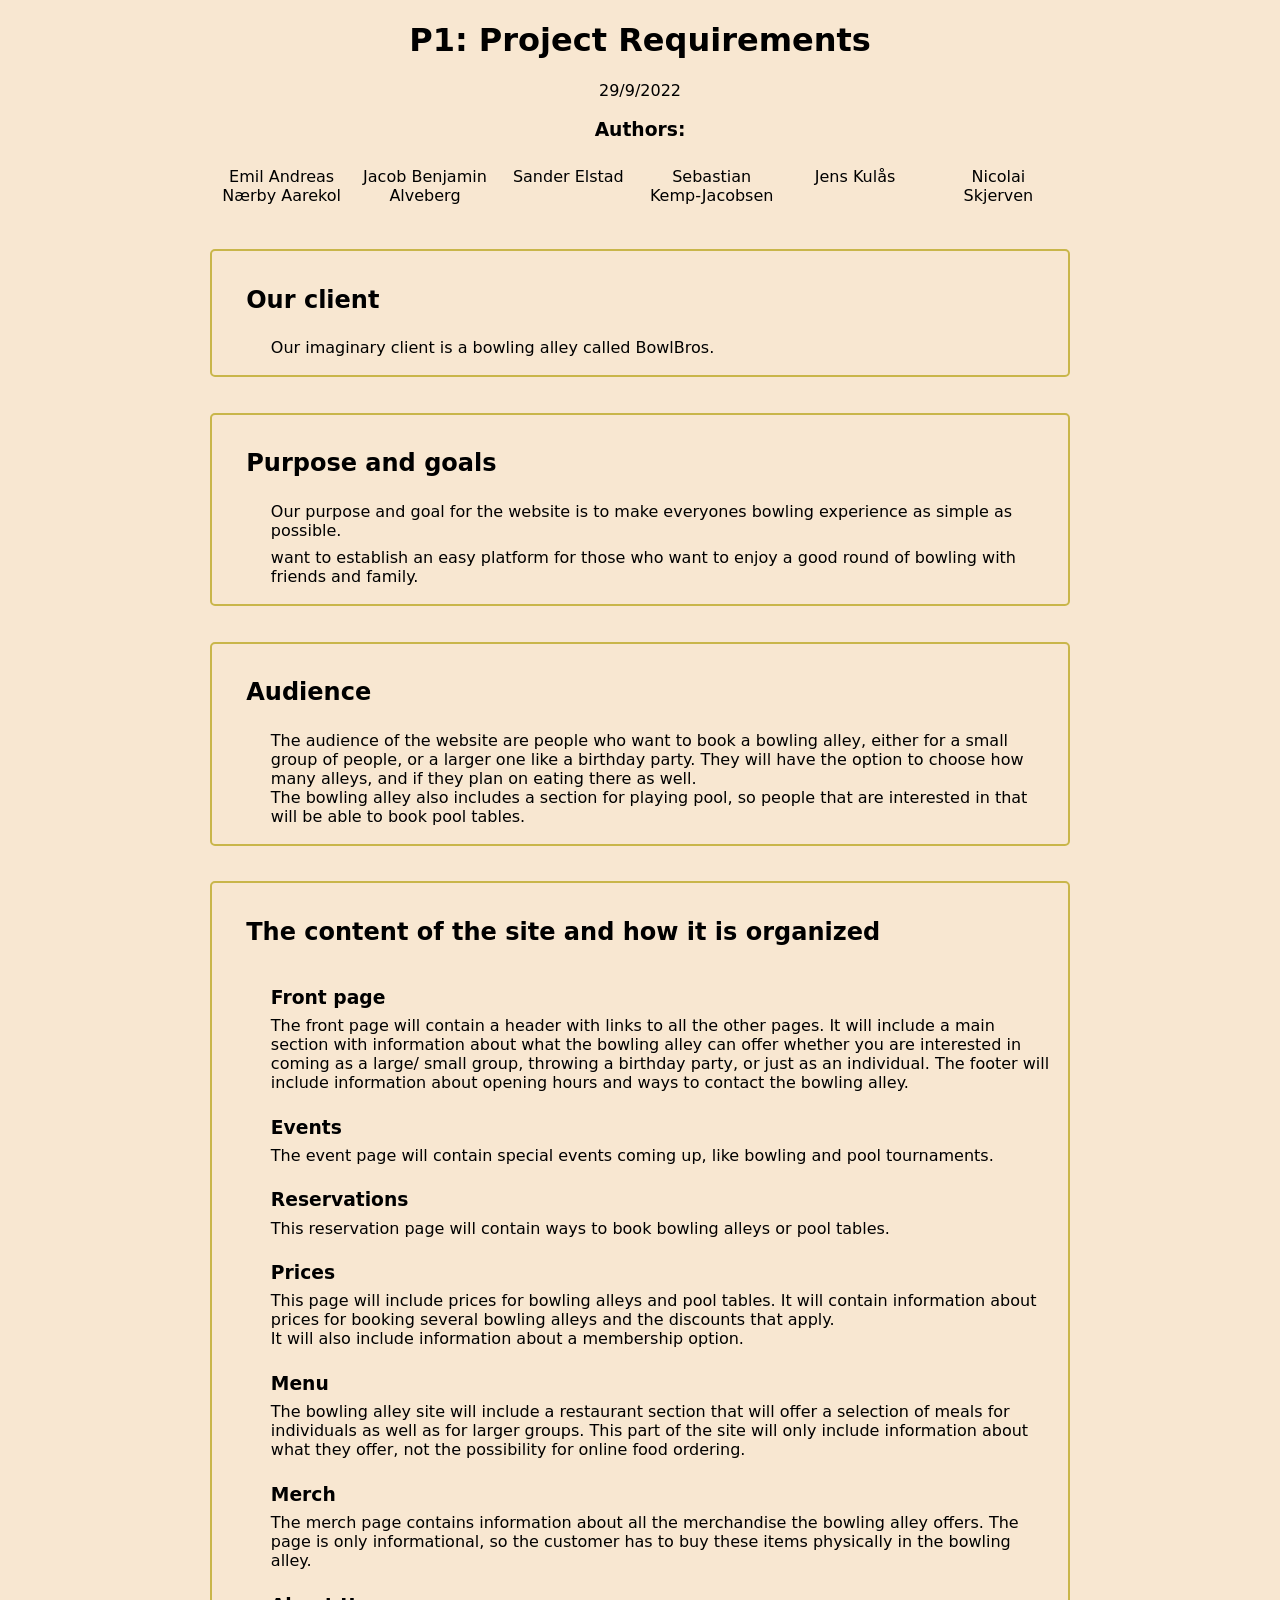
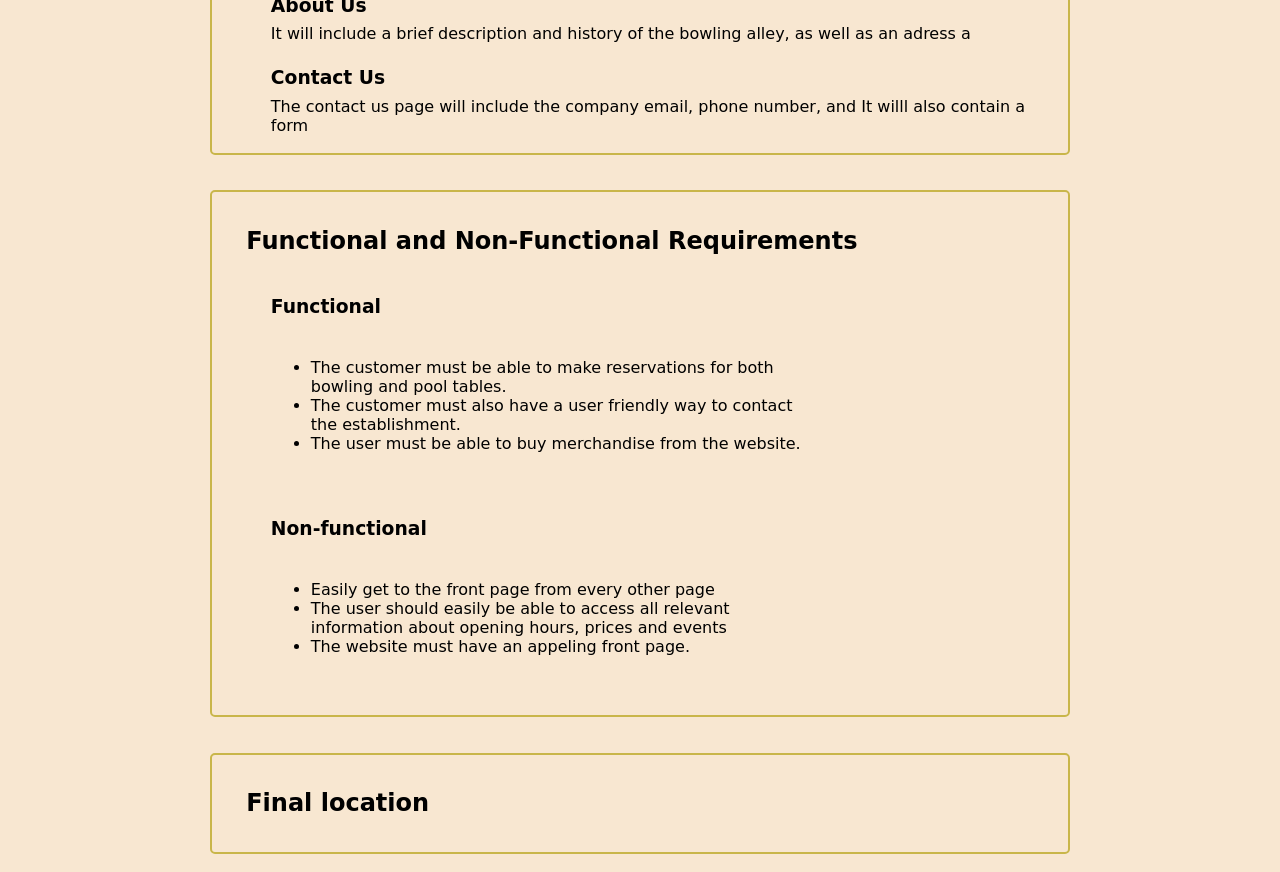
<file: P1_requirements_GROUP11.html>
<!DOCTYPE html>
<html lang="en">
<head>
    <meta charset="UTF-8">
    <meta http-equiv="X-UA-Compatible" content="IE=edge">
    <meta name="viewport" content="width=device-width, initial-scale=1.0">
    <link rel="stylesheet" href="/P1.css">

    <title>P1 | Project Requirements</title>
</head>
<body>
    <main>
        <header>
            <h1>P1: Project Requirements</h1>
                <p>29/9/2022</p>
                <h3>Authors:</h3>
                <ul>
                    <li>Emil Andreas Nærby Aarekol</li>
                    <li>Jacob Benjamin Alveberg</li>
                    <li>Sander Elstad</li>
                    <li>Sebastian Kemp-Jacobsen</li>
                    <li>Jens Kulås</li>
                    <li>Nicolai Skjerven</li>
                </ul>
        </header>
        

        <div>
            <h2>Our client</h2>
            <p>Our imaginary client is a bowling alley called BowlBros. </p>
        </div>

        <div>
            <h2>Purpose and goals</h2>
            <p>Our purpose and goal for the website is to make everyones bowling experience as simple as possible. </p>
            <p>want to establish an easy platform for those who want to enjoy a good round of bowling with friends and family.</p>
        </div>

        <div>
            <h2>Audience</h2>
            <p>The audience of the website are people who want to book a bowling alley, either for a small group of people, or a larger one like a birthday party. They will have the option to choose how many alleys, and if they plan on eating there as well. <br> The bowling alley also includes a section for playing pool, so people that are interested in that will be able to book pool tables.</p>
        </div>

        <div>
            <h2>The content of the site and how it is organized</h2>
                <h3>Front page</h3>
                    <p>The front page will contain a header with links to all the other pages. It will include a main section with information about what the bowling alley can offer whether you are interested in coming as a large/ small group, throwing a birthday party, or just as an individual. The footer will include information about opening hours and ways to contact the bowling alley.</p>

                <h3>Events</h3>
                    <p>The event page will contain special events coming up, like bowling and pool tournaments.</p>

                <h3>Reservations</h3>
                    <p>This reservation page will contain ways to book bowling alleys or pool tables.</p>

                <h3>Prices</h3>
                    <p>This page will include prices for bowling alleys and pool tables. It will contain information about prices for booking several bowling alleys and the discounts that apply. <br>It will also include information about a membership option. </p>

                <h3>Menu</h3>
                    <p>The bowling alley site will include a restaurant section that will offer a selection of meals for individuals as well as for larger groups. This part of the site will only include information about what they offer, not the possibility for online food ordering.</p>

                <h3>Merch</h3>
                    <p>The merch page contains information about all the merchandise the bowling alley offers. The page is only informational, so the customer has to buy these items physically in the bowling alley.</p>

                <h3>About Us</h3>
                    <p>It will include a brief description and history of the bowling alley, as well as an adress a</p>

                <h3>Contact Us</h3>
                    <p>The contact us page will include the company email, phone number, and  It willl also contain a form  </p>
            
        </div>

        <div>
            <h2>Functional and Non-Functional Requirements</h2>

            <h3>Functional</h3>
            <ul>
                <li>The customer must be able to make reservations for both bowling and pool tables.</li>
                <li>The customer must also have a user friendly way to contact the establishment.</li>
                <li>The user must be able to buy merchandise from the website.</li>
            </ul>

            <h3>Non-functional</h3>
            <ul>
                <li>Easily get to the front page from every other page</li>
                <li>The user should easily be able to access all relevant information about opening hours, prices and events</li>
                <li>The website must have an appeling front page.</li>
            </ul>
        </div>

        <div>
            <h2>Final location</h2>
        </div>
    </main>
</body>
</html>
</file>
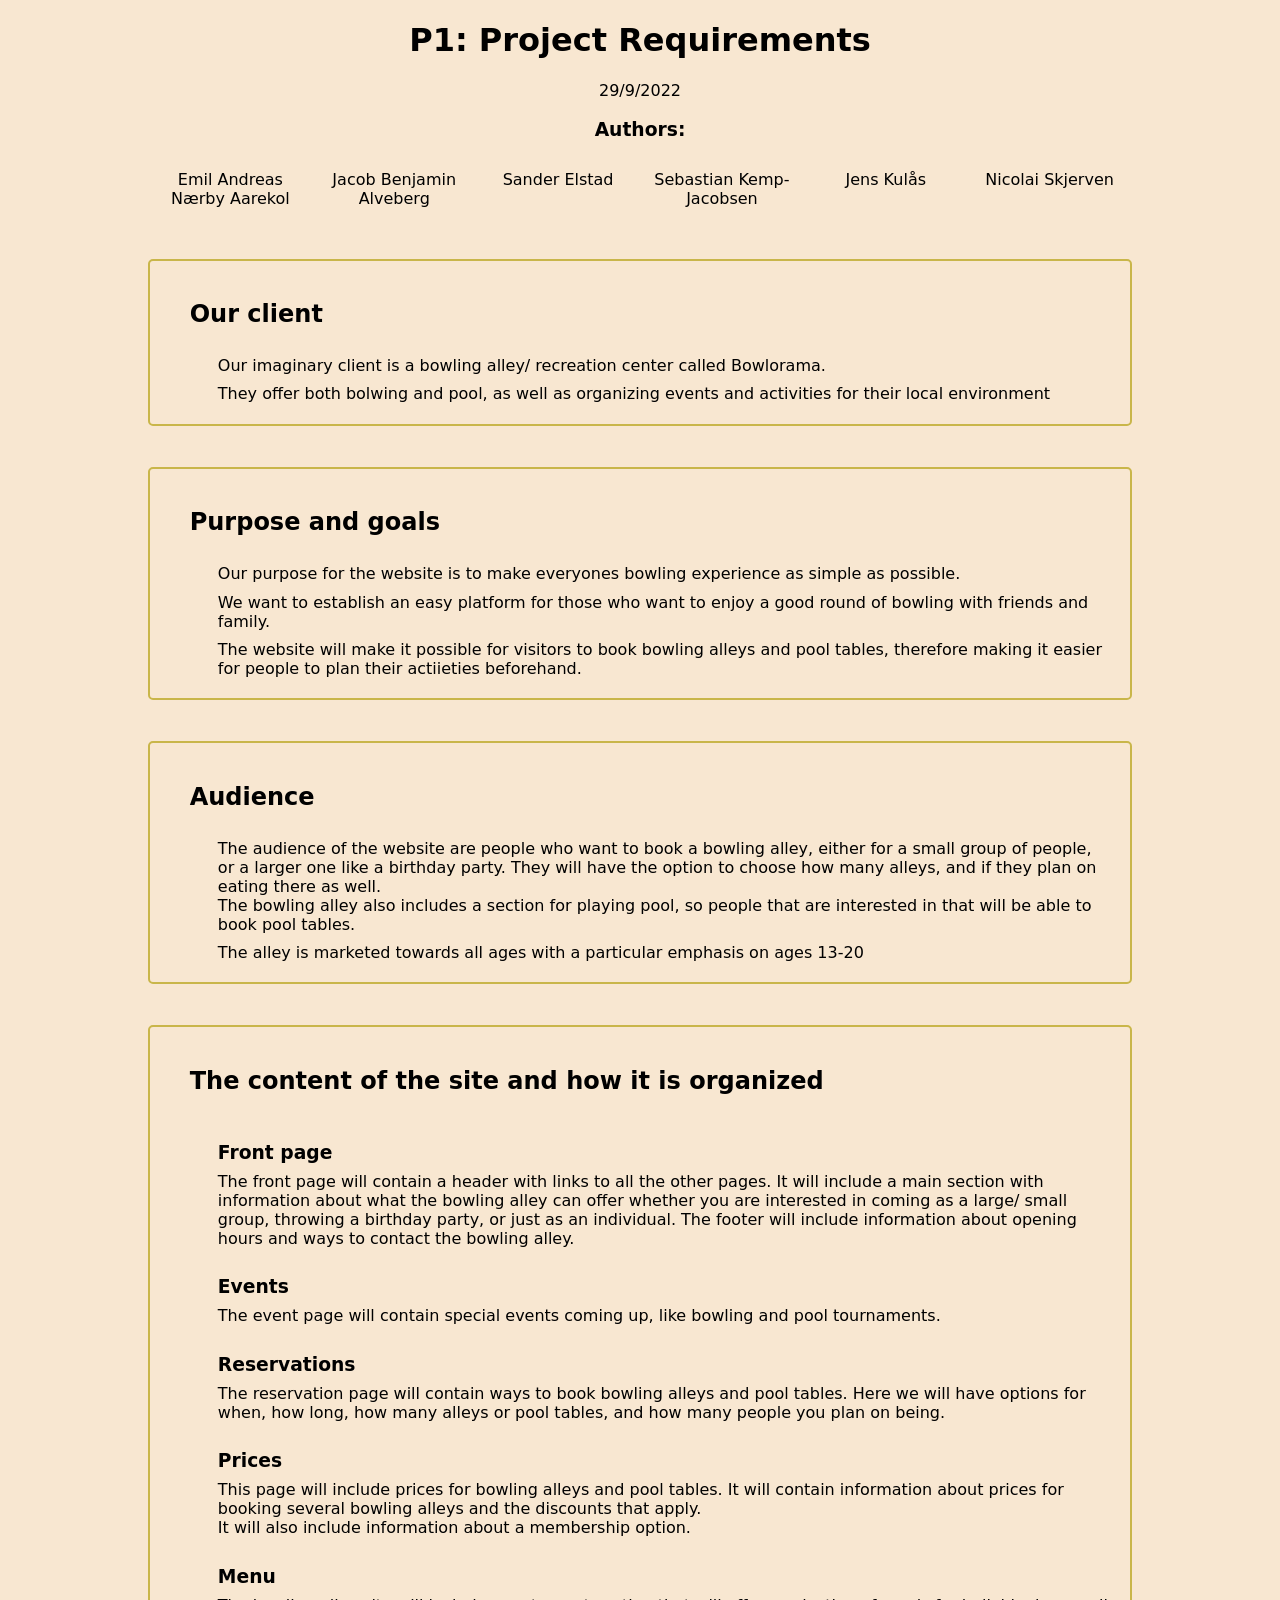
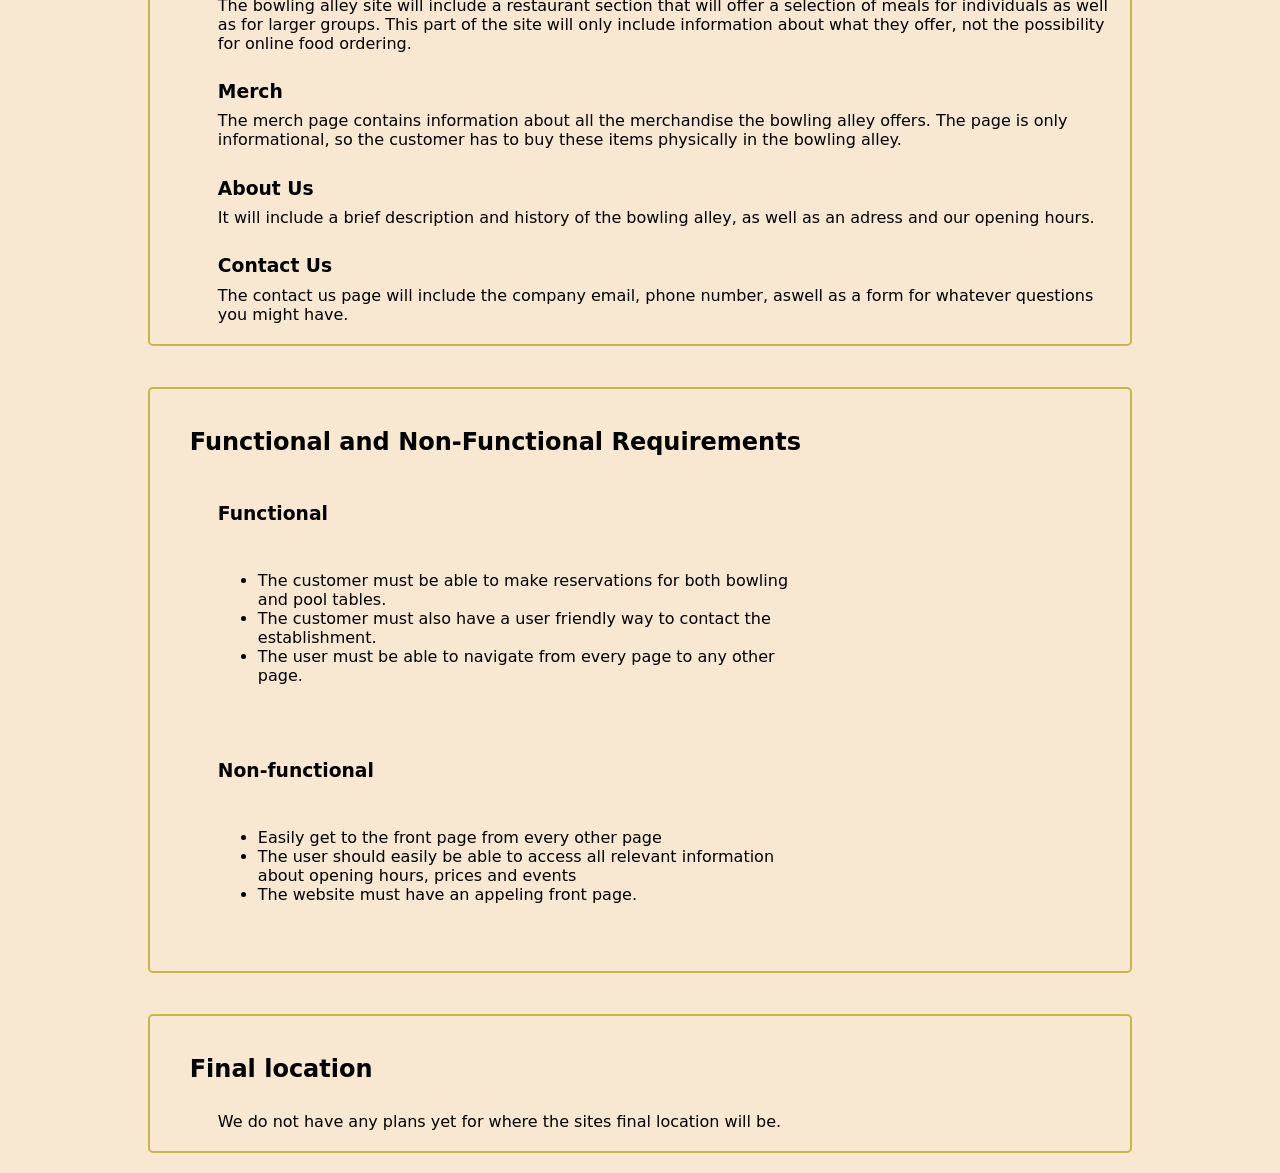
<file: Documents/P1/P1_requirements_GROUP11.html>
<!DOCTYPE html>
<html lang="en">
<head>
    <meta charset="UTF-8">
    <meta http-equiv="X-UA-Compatible" content="IE=edge">
    <meta name="viewport" content="width=device-width, initial-scale=1.0">
    <link rel="stylesheet" href="./P1.css">

    <title>P1 | Project Requirements</title>
</head>
<body>
    <main>
        <header>
            <h1>P1: Project Requirements</h1>
                <p>29/9/2022</p>
                <h3>Authors:</h3>
                <ul>
                    <li>Emil Andreas Nærby Aarekol</li>
                    <li>Jacob Benjamin Alveberg</li>
                    <li>Sander Elstad</li>
                    <li>Sebastian Kemp-Jacobsen</li>
                    <li>Jens Kulås</li>
                    <li>Nicolai Skjerven</li>
                </ul>
        </header>


        <div>
            <h2>Our client</h2>
            <p>Our imaginary client is a bowling alley/ recreation center called Bowlorama. </p>
            <p>They offer both bolwing and pool, as well as organizing events and activities for their local environment</p>

        </div>

        <div>
            <h2>Purpose and goals</h2>
            <p>Our purpose for the website is to make everyones bowling experience as simple as possible. </p>
            <p>We want to establish an easy platform for those who want to enjoy a good round of bowling with friends and family.</p>
            <p>The website will make it possible for visitors to book bowling alleys and pool tables, therefore making it easier for people to plan their actiieties beforehand.</p>
        </div>

        <div>
            <h2>Audience</h2>
            <p>The audience of the website are people who want to book a bowling alley, either for a small group of people, or a larger one like a birthday party. They will have the option to choose how many alleys, and if they plan on eating there as well. <br> The bowling alley also includes a section for playing pool, so people that are interested in that will be able to book pool tables.</p>
            <p>The alley is marketed towards all ages with a particular emphasis on ages 13-20</p>
        </div>

        <div>
            <h2>The content of the site and how it is organized</h2>
                <h3>Front page</h3>
                    <p>The front page will contain a header with links to all the other pages. It will include a main section with information about what the bowling alley can offer whether you are interested in coming as a large/ small group, throwing a birthday party, or just as an individual. The footer will include information about opening hours and ways to contact the bowling alley.</p>

                <h3>Events</h3>
                    <p>The event page will contain special events coming up, like bowling and pool tournaments.</p>

                <h3>Reservations</h3>
                    <p>The reservation page will contain ways to book bowling alleys and pool tables. Here we will have options for when, how long, how many alleys or pool tables, and how many people you plan on being.</p>

                <h3>Prices</h3>
                    <p>This page will include prices for bowling alleys and pool tables. It will contain information about prices for booking several bowling alleys and the discounts that apply. <br>It will also include information about a membership option. </p>

                <h3>Menu</h3>
                    <p>The bowling alley site will include a restaurant section that will offer a selection of meals for individuals as well as for larger groups. This part of the site will only include information about what they offer, not the possibility for online food ordering.</p>

                <h3>Merch</h3>
                    <p>The merch page contains information about all the merchandise the bowling alley offers. The page is only informational, so the customer has to buy these items physically in the bowling alley.</p>

                <h3>About Us</h3>
                    <p>It will include a brief description and history of the bowling alley, as well as an adress and our opening hours.</p>

                <h3>Contact Us</h3>
                    <p>The contact us page will include the company email, phone number, aswell as a form for whatever questions you might have. </p>

        </div>

        <div>
            <h2>Functional and Non-Functional Requirements</h2>

            <h3>Functional</h3>
            <ul>
                <li>The customer must be able to make reservations for both bowling and pool tables.</li>
                <li>The customer must also have a user friendly way to contact the establishment.</li>
                <li>The user must be able to navigate from every page to any other page.</li>
            </ul>

            <h3>Non-functional</h3>
            <ul>
                <li>Easily get to the front page from every other page</li>
                <li>The user should easily be able to access all relevant information about opening hours, prices and events</li>
                <li>The website must have an appeling front page.</li>
            </ul>
        </div>

        <div>
            <h2>Final location</h2>
            <p>We do not have any plans yet for where the sites final location will be.</p>
        </div>
    </main>
</body>
</html>
</file>
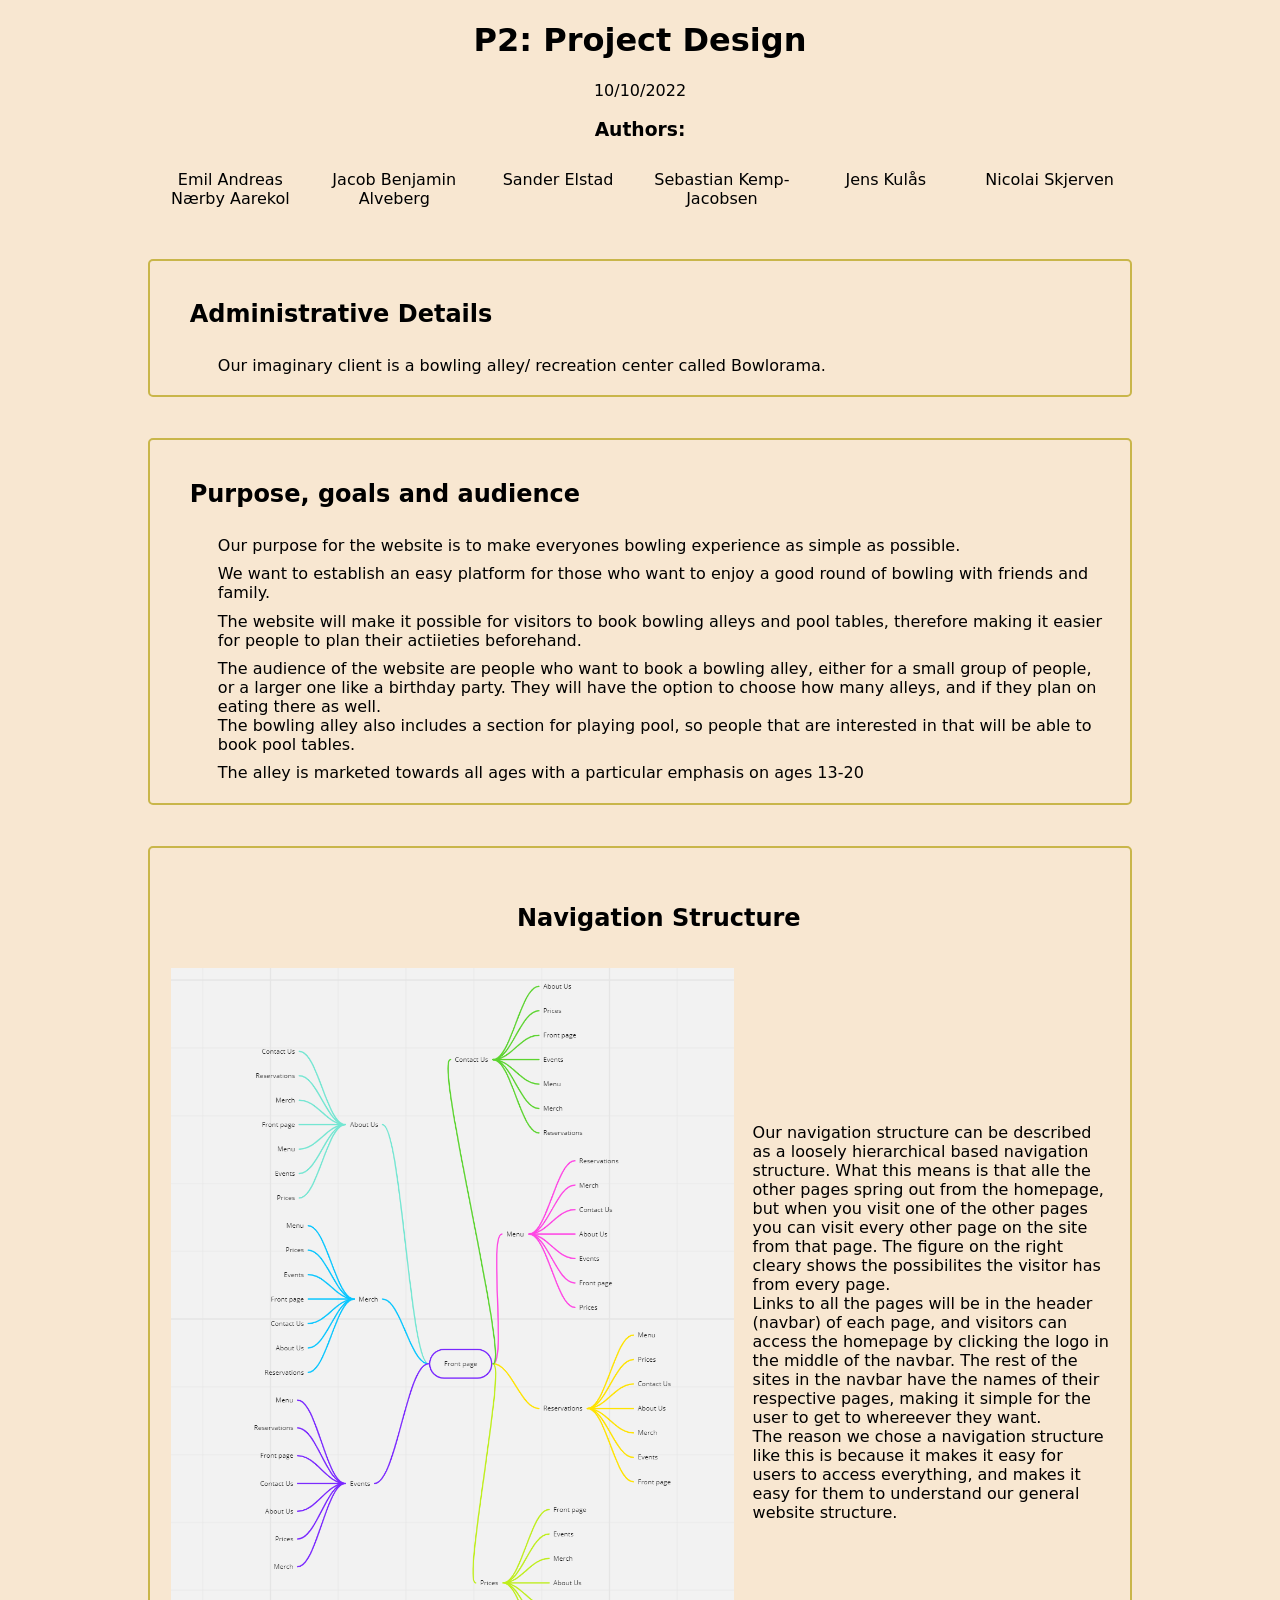
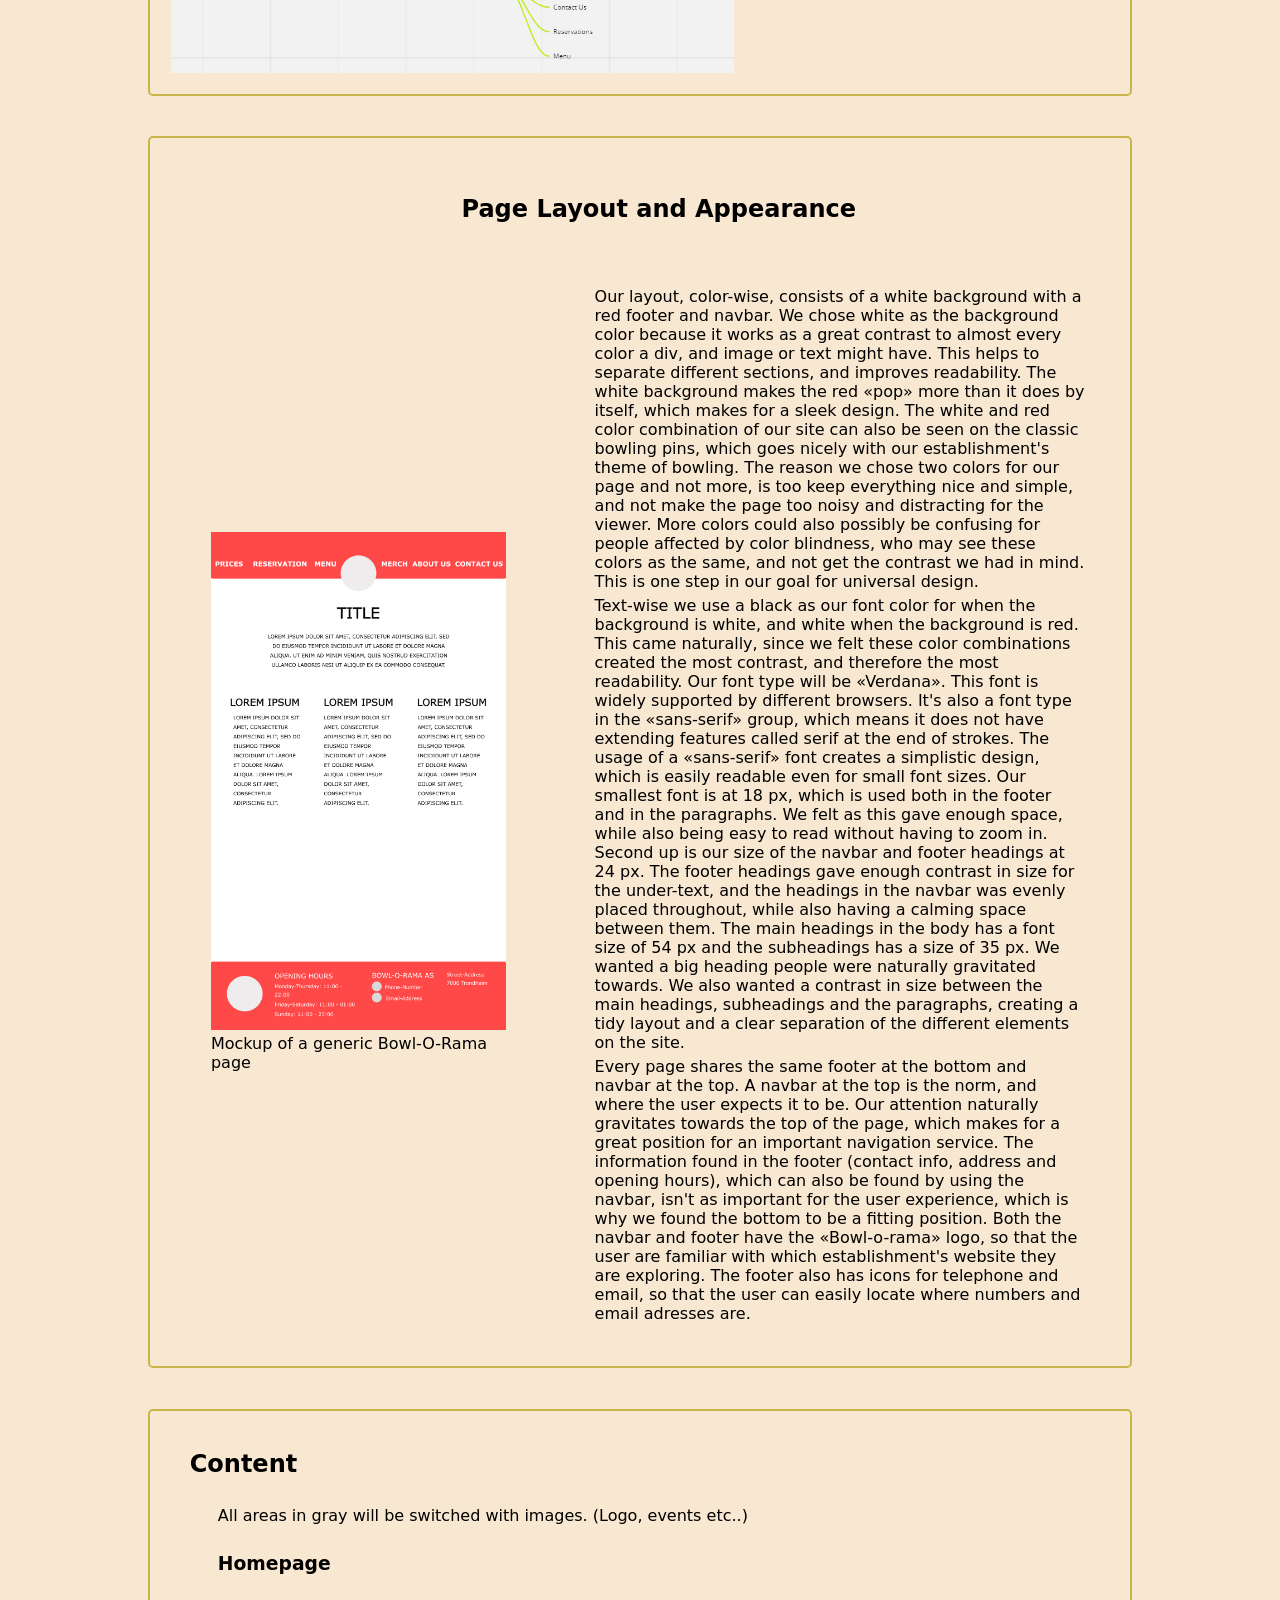
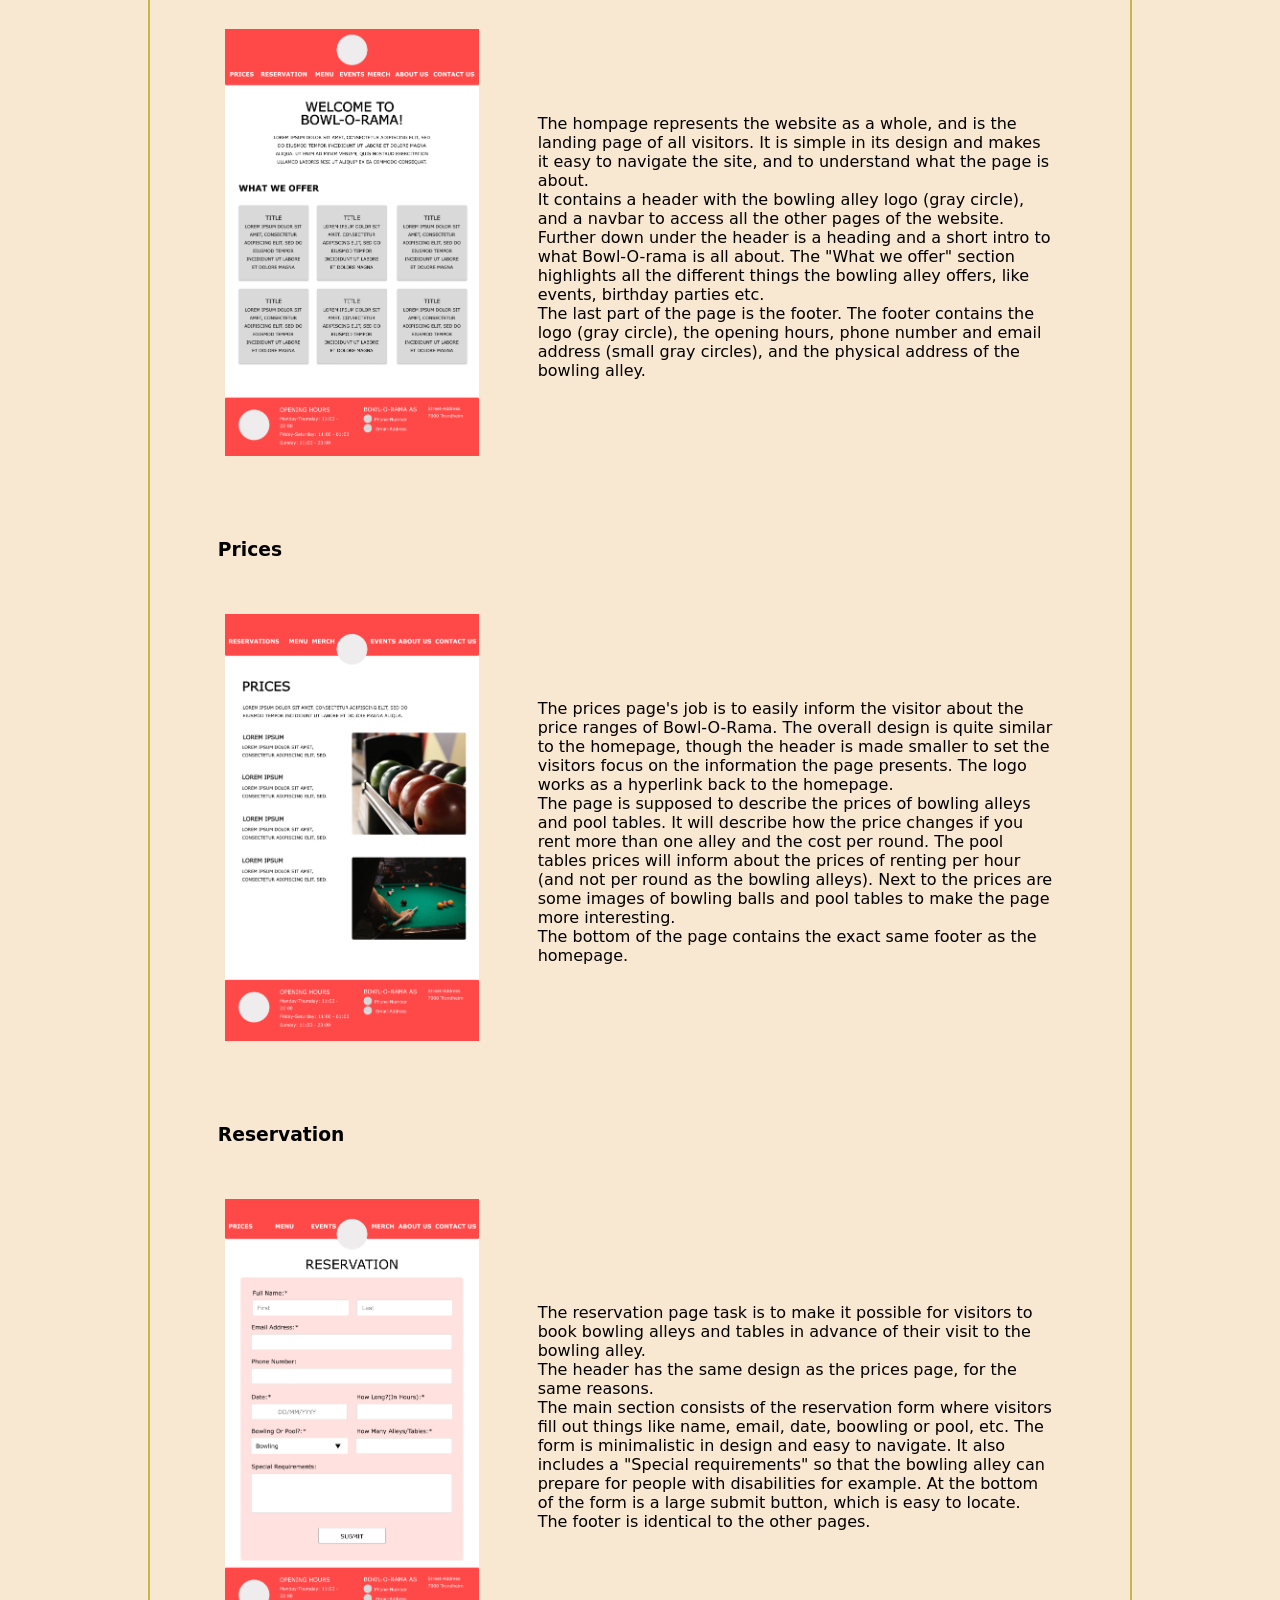
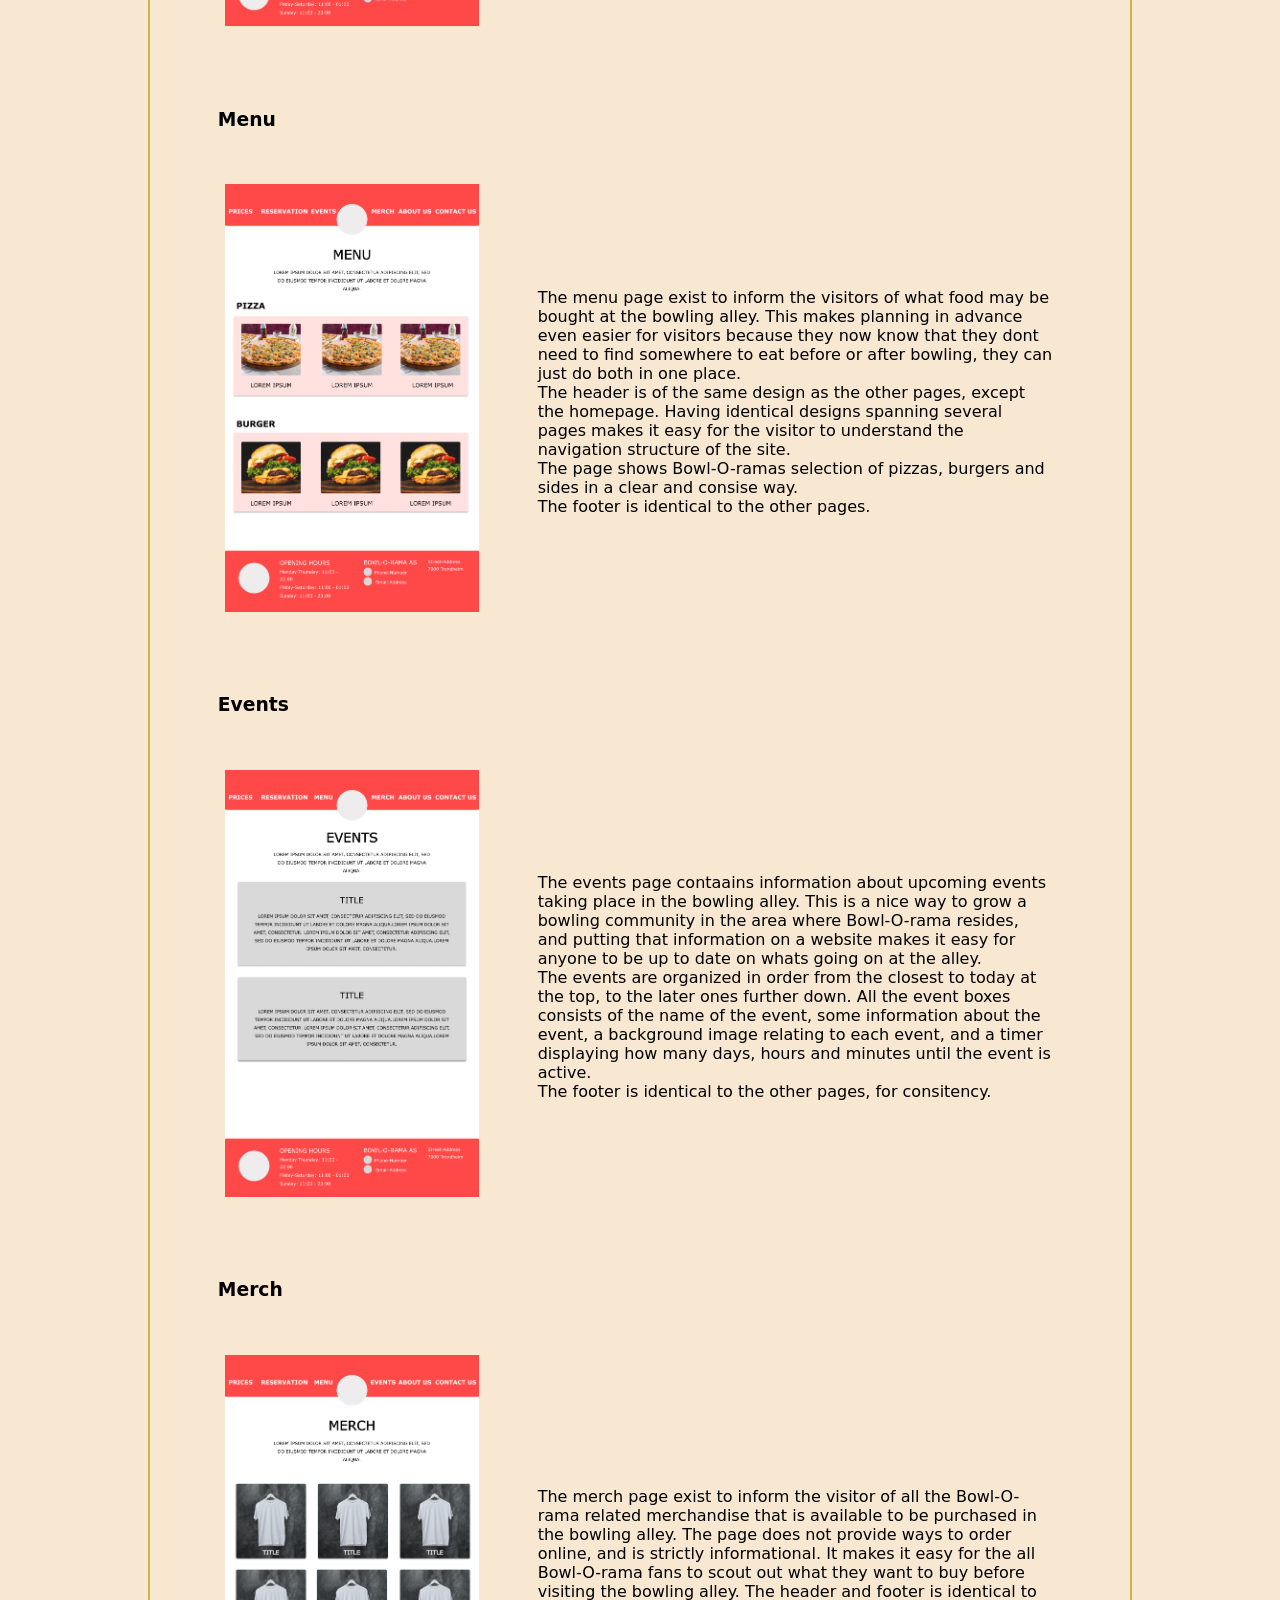
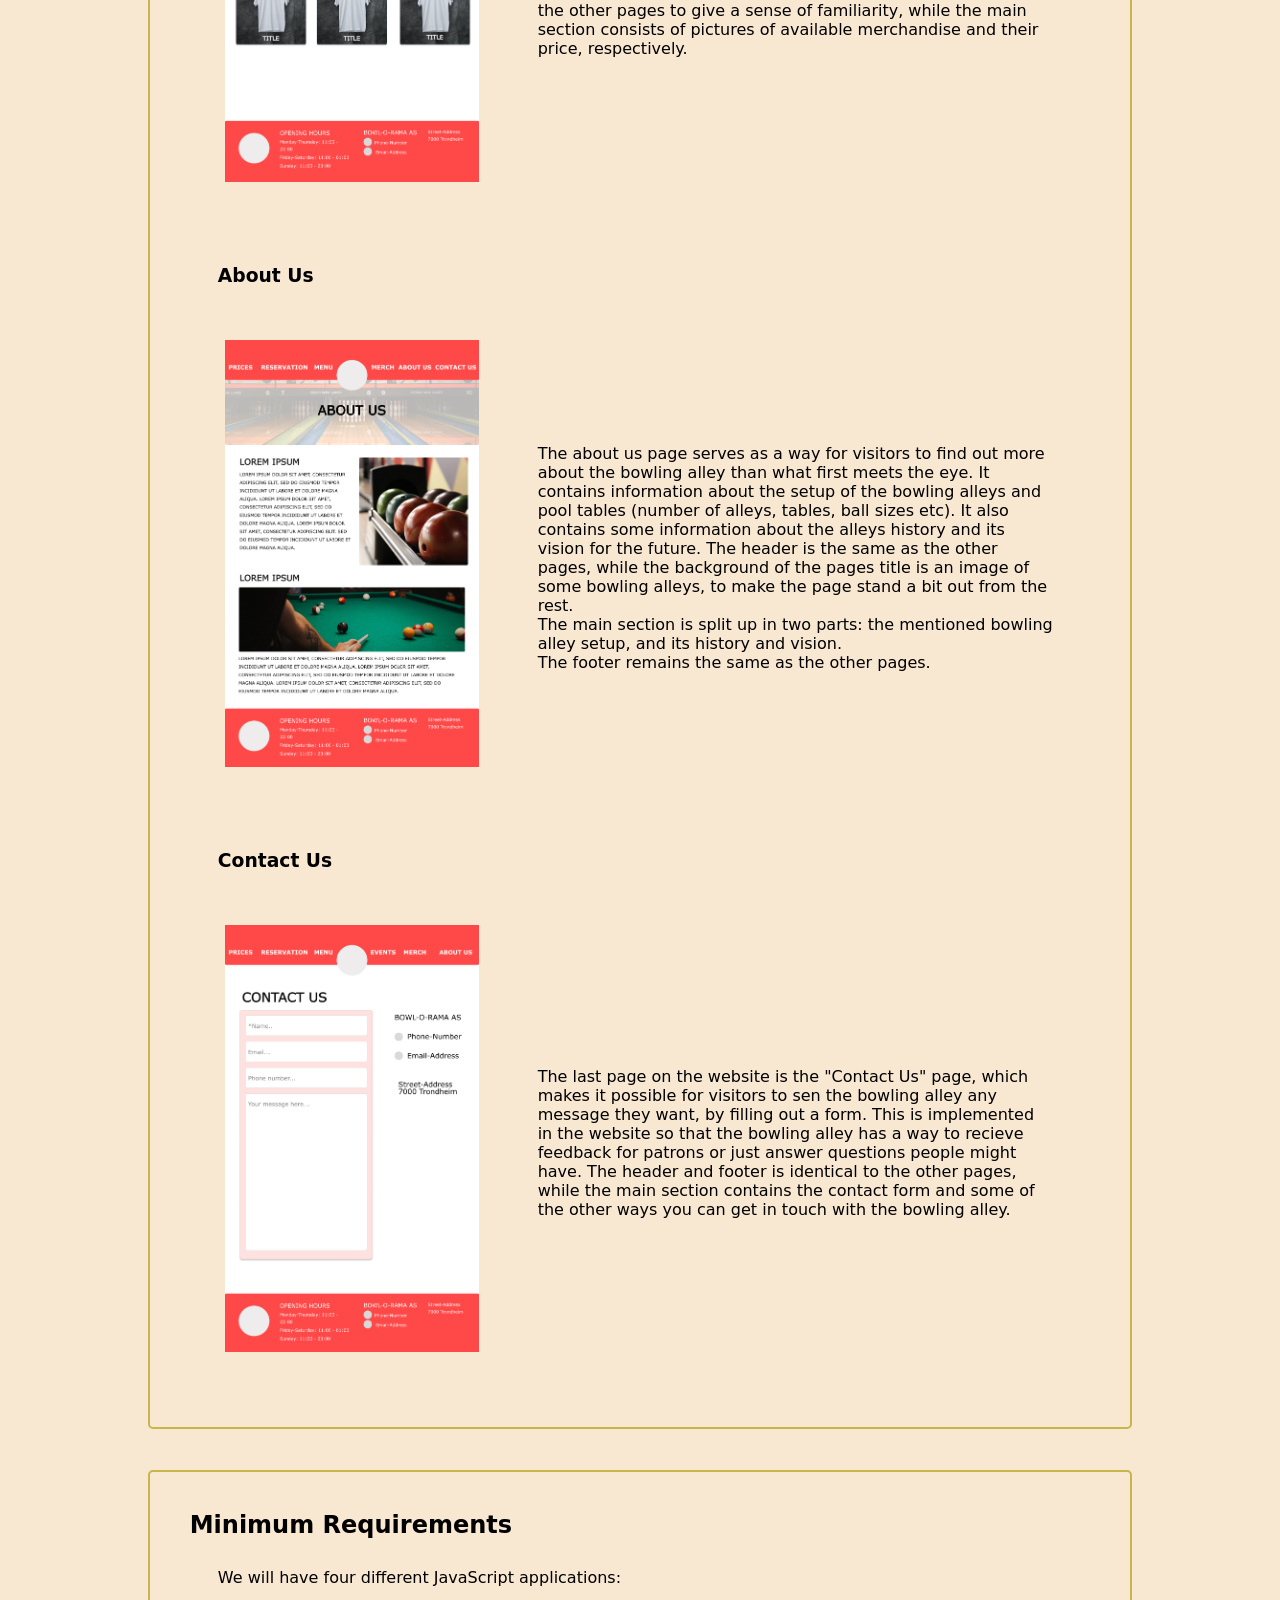
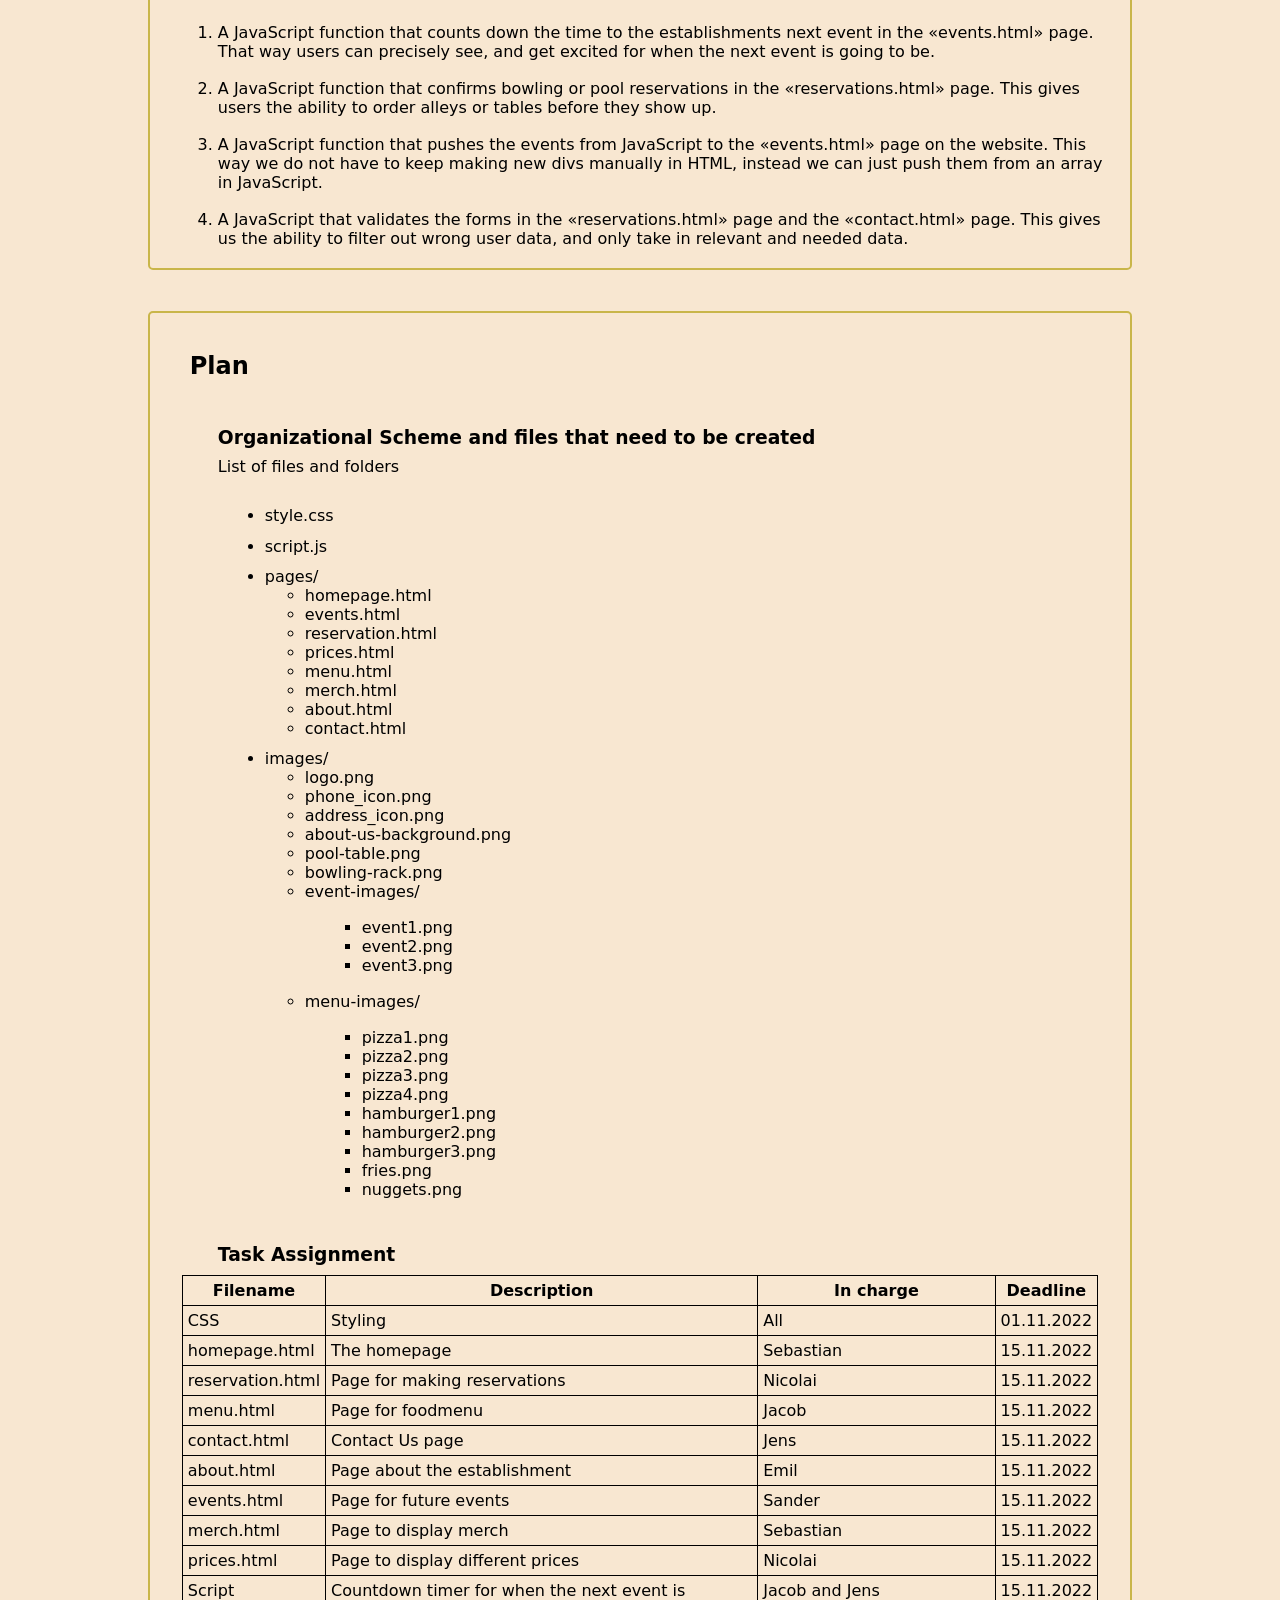
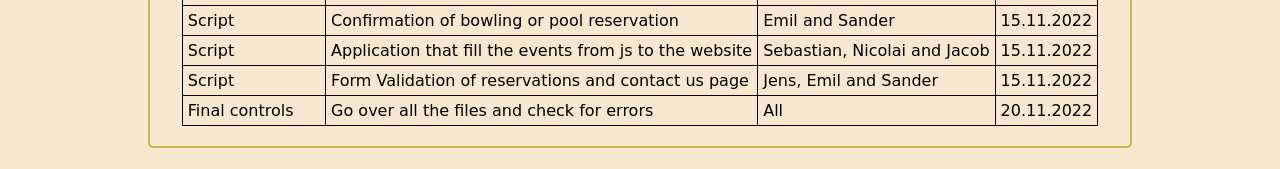
<file: Documents/P2/P2_design_GROUP11.html>
<!DOCTYPE html>
<html lang="en">
<head>
    <meta charset="UTF-8">
    <meta http-equiv="X-UA-Compatible" content="IE=edge">
    <meta name="viewport" content="width=device-width, initial-scale=1.0">
    <link rel="stylesheet" href="/Documents/P1/P1.css">
    <title>P2 | Project Design</title>
</head>
<body>
    <main>
        <header>
            <h1>P2: Project Design</h1>
            <p>10/10/2022</p>
                <h3>Authors:</h3>
                <ul>
                    <li>Emil Andreas Nærby Aarekol</li>
                    <li>Jacob Benjamin Alveberg</li>
                    <li>Sander Elstad</li>
                    <li>Sebastian Kemp-Jacobsen</li>
                    <li>Jens Kulås</li>
                    <li>Nicolai Skjerven</li>
                </ul>
        </header>

        <div>
            <h2>Administrative Details</h2>
            <p>Our imaginary client is a bowling alley/ recreation center called Bowlorama.</p>
        </div>

        <div>
            <h2>Purpose, goals and audience</h2>
            <p>Our purpose for the website is to make everyones bowling experience as simple as possible. </p>
            <p>We want to establish an easy platform for those who want to enjoy a good round of bowling with friends and family.</p>
            <p>The website will make it possible for visitors to book bowling alleys and pool tables, therefore making it easier for people to plan their actiieties beforehand.</p>
            <p>The audience of the website are people who want to book a bowling alley, either for a small group of people, or a larger one like a birthday party. They will have the option to choose how many alleys, and if they plan on eating there as well. <br> The bowling alley also includes a section for playing pool, so people that are interested in that will be able to book pool tables.</p>
            <p>The alley is marketed towards all ages with a particular emphasis on ages 13-20</p>
        </div>

        <div id="navstruc">
            <h2>Navigation Structure</h2>
            <img src="/Documents/P2/Tankekart.png" alt="Map of navigation Structure" id="tankekart">
            <p>Our navigation structure can be described as a loosely hierarchical based navigation structure. What this means is that alle the other pages spring out from the homepage, but when you visit one of the other pages you can visit every other page on the site from that page. The figure on the right cleary shows the possibilites the visitor has from every page. <br>
            Links to all the pages will be in the header (navbar) of each page, and visitors can access the homepage by clicking the logo in the middle of the navbar. The rest of the sites in the navbar have the names of their respective pages, making it simple for the user to get to whereever they want.<br>
            The reason we chose a navigation structure like this is because it makes it easy for users to access everything, and makes it easy for them to understand our general website structure.</p>
        </div>

        <div id="layout">
            <h2>Page Layout and Appearance</h2>
            <figure>
                <img src="/Documents/P2/site-mockups/mockup.png" alt="mockup of the website">
                <figcaption>Mockup of a generic Bowl-O-Rama page</figcaption>
            </figure>
            <div>
                <p>Our layout, color-wise, consists of a white background with a red footer and navbar. We chose white as the background color because it works as a great contrast to almost every color a div, and image or text might have. This helps to separate different sections, and improves readability. The white background makes the red «pop» more than it does by itself, which makes for a sleek design. The white and red color combination of our site can also be seen on the classic bowling pins, which goes nicely with our establishment's theme of bowling. The reason we chose two colors for our page and not more, is too keep everything nice and simple, and not make the page too noisy and distracting for the viewer. More colors could also possibly be confusing for people affected by color blindness, who may see these colors as the same, and not get the contrast we had in mind. This is one step in our goal for universal design.</p>
                <p>Text-wise we use a black as our font color for when the background is white, and white when the background is red. This came naturally, since we felt these color combinations created the most contrast, and therefore the most readability. Our font type will be «Verdana». This font is widely supported by different browsers. It's also a font type in the «sans-serif» group, which means it does not have extending features called serif at the end of strokes. The usage of a «sans-serif» font creates a simplistic design, which is easily readable even for small font sizes. Our smallest font is at 18 px, which is used both in the footer and in the paragraphs. We felt as this gave enough space, while also being easy to read without having to zoom in. Second up is our size of the navbar and footer headings at 24 px. The footer headings gave enough contrast in size for the under-text, and the headings in the navbar was evenly placed throughout, while also having a calming space between them. The main headings in the body has a font size of 54 px and the subheadings has a size of 35 px. We wanted a big heading people were naturally gravitated towards. We also wanted a contrast in size between the main headings, subheadings and the paragraphs, creating a tidy layout and a clear separation of the different elements on the site.</p>
                <p>Every page shares the same footer at the bottom and navbar at the top. A navbar at the top is the norm, and where the user expects it to be. Our attention naturally gravitates towards the top of the page, which makes for a great position for an important navigation service. The information found in the footer (contact info, address and opening hours), which can also be found by using the navbar, isn't as important for the user experience, which is why we found the bottom to be a fitting position. Both the navbar and footer have the «Bowl-o-rama» logo, so that the user are familiar with which establishment's website they are exploring. The footer also has icons for telephone and email, so that the user can easily locate where numbers and email adresses are.</p>
            </div>  
        </div>

        <div id="content">
            <h2>Content</h2>
            <p>All areas in gray will be switched with images. (Logo, events etc..)</p>

            <h3>Homepage</h3>
            <div>
                <img src="/Documents/P2/site-mockups/homepage.png" alt="homepage-mockup">
                <p>The hompage represents the website as a whole, and is the landing page of all visitors. It is simple in its design and makes it easy to navigate the site, and to understand what the page is about. <br>
                It contains a header with the bowling alley logo (gray circle), and a navbar to access all the other pages of the website. <br> 
                Further down under the header is a heading and a short intro to what Bowl-O-rama is all about. The "What we offer" section highlights all the different things the bowling alley offers, like events, birthday parties etc. <br>
                The last part of the page is the footer. The footer contains the logo (gray circle), the opening hours, phone number and email address (small gray circles), and the physical address of the bowling alley.</p>
            </div>

            <h3>Prices</h3>
            <div>
                <img src="/Documents/P2/site-mockups/prices.png" alt="prices-mockup">
                <p>The prices page's job is to easily inform the visitor about the price ranges of Bowl-O-Rama. The overall design is quite similar to the homepage, though the header is made smaller to set the visitors focus on the information the page presents. The logo works as a hyperlink back to the homepage. <br>
                The page is supposed to describe the prices of bowling alleys and pool tables.
                It will describe how the price changes if you rent more than one alley and the cost per round. The pool tables prices will inform about the prices of renting per hour (and not per round as the bowling alleys). Next to the prices are some images of bowling balls and pool tables to make the page more interesting. <br>
                The bottom of the page contains the exact same footer as the homepage.</p>
            </div>

            <h3>Reservation</h3>
            <div>
                <img src="/Documents/P2/site-mockups/reservation.png" alt="prices-mockup">
                <p>The reservation page task is to make it possible for visitors to book bowling alleys and tables in advance of their visit to the bowling alley.
                <br> The header has the same design as the prices page, for the same reasons. <br>
                The main section consists of the reservation form where visitors fill out things like name, email, date, boowling or pool, etc. The form is minimalistic in design and easy to navigate. It also includes a "Special requirements" so that the bowling alley can prepare for people with disabilities for example. At the bottom of the form is a large submit button, which is easy to locate. <br>
                The footer is identical to the other pages.</p>
            </div>

            <h3>Menu</h3>
            <div>
                <img src="/Documents/P2/site-mockups/menu.png" alt="prices-mockup">
                <p>The menu page exist to inform the visitors of what food may be bought at the bowling alley. This makes planning in advance even easier for visitors because they now know that they dont need to find somewhere to eat before or after bowling, they can just do both in one place. <br>
                The header is of the same design as the other pages, except the homepage. Having identical designs spanning several pages makes it easy for the visitor to understand the navigation structure of the site. <br>
                The page shows Bowl-O-ramas selection of pizzas, burgers and sides in a clear and consise way. <br>
                The footer is identical to the other pages.</p>
            </div>

            <h3>Events</h3>
            <div>
                <img src="/Documents/P2/site-mockups/events.png" alt="prices-mockup">
                <p>The events page contaains information about upcoming events taking place in the bowling alley. This is a nice way to grow a bowling community in the area where Bowl-O-rama  resides, and putting that information on a website makes it easy for anyone to be up to date on whats going on at the alley. <br>
                The events are organized in order from the closest to today at the top, to the later ones further down. All the event boxes consists of the name of the event, some information about the event, a background image relating to each event, and a timer displaying how many days, hours and minutes until the event is active. <br>
                The footer is identical to the other pages, for consitency.</p>
            </div>

            <h3>Merch</h3>
            <div>
                <img src="/Documents/P2/site-mockups/merch.png" alt="prices-mockup">
                <p>The merch page exist to inform the visitor of all the Bowl-O-rama related merchandise that is available to be purchased in the bowling alley. The page does not provide ways to order online, and is strictly informational. It makes it easy for the all Bowl-O-rama fans to scout out what they want to buy before visiting the bowling alley. The header and footer is identical to the other pages to give a sense of familiarity, while the main section consists of pictures of available merchandise and their price, respectively. </p>
            </div>

            <h3>About Us</h3>
            <div>
                <img src="/Documents/P2/site-mockups/about-us.png" alt="prices-mockup">
                <p>The about us page serves as a way for visitors to find out more about the bowling alley than what first meets the eye. It contains information about the setup of the bowling alleys and pool tables (number of alleys, tables, ball sizes etc). It also contains some information about the alleys history and its vision for the future. The header is the same as the other pages, while the background of the pages title is an image of some bowling alleys, to make the page stand a bit out from the rest. <br>
                The main section is split up in two parts: the mentioned bowling alley setup, and its history and vision. <br>
                The footer remains the same as the other pages.</p>
            </div>

            <h3>Contact Us</h3>
            <div>
                <img src="/Documents/P2/site-mockups/contact-us.png" alt="prices-mockup">
                <p>The last page on the website is the "Contact Us" page, which makes it possible for visitors to sen the bowling alley any message they want, by filling out a form. This is implemented in the website so that the bowling alley has a way to recieve feedback for patrons or just answer questions people might have. The header and footer is identical to the other pages, while the main section contains the contact form and some of the other ways you can get in touch with the bowling alley.</p>
            </div>
        </div>

        <div>
            <h2>Minimum Requirements</h2>
            <p>We will have four different JavaScript applications:</p>
            <ol>
                <li>A JavaScript function that counts down the time to the establishments next event in the «events.html» page. That way users can precisely see, and get excited for when the next event is going to be.</li>
                <li>A JavaScript function that confirms bowling or pool reservations in the «reservations.html» page. This gives users the ability to order alleys or tables before they show up.</li>
                <li>A JavaScript function that pushes the events from JavaScript to the «events.html» page on the website. This way we do not have to keep making new divs manually in HTML, instead we can just push them from an array in JavaScript.</li>
                <li>A JavaScript that validates the forms in the «reservations.html» page and the «contact.html» page. This gives us the ability to filter out wrong user data, and only take in relevant and needed data.</li>
            </ol>
            
        </div>

        <div id="plan">
            <h2>Plan</h2>
            <h3>Organizational Scheme and files that need to be created</h3>
            <p>List of files and folders</p>
            <ul> 
                <li>style.css</li>
                <li>script.js</li>
                
               <li>pages/</li>
                    <ul>
                        <li>homepage.html</li>
                        <li>events.html</li>
                        <li>reservation.html</li>
                        <li>prices.html</li>
                        <li>menu.html</li>
                        <li>merch.html</li>
                        <li>about.html</li>
                        <li>contact.html</li>
                    </ul>
                    
                    
                
                <li>images/</li>
                    <ul>
                        <li>logo.png</li>
                        <li>phone_icon.png</li>
                        <li>address_icon.png</li>
                        <li>about-us-background.png</li>
                        <li>pool-table.png</li>
                        <li>bowling-rack.png</li>
                        <li>event-images/</li>
                            <ul>
                                <li>event1.png</li>
                                <li>event2.png</li>
                                <li>event3.png</li>
                            </ul>
                        <li>menu-images/</li>
                            <ul>
                                <li>pizza1.png</li>
                                <li>pizza2.png</li>
                                <li>pizza3.png</li>
                                <li>pizza4.png</li>
                                <li>hamburger1.png</li>
                                <li>hamburger2.png</li>
                                <li>hamburger3.png</li>
                                <li>fries.png</li>
                                <li>nuggets.png</li>
                            </ul>
                    </ul>
                </ul>
                <h3>Task Assignment</h3>
                <table>
                    <tr>
                        <th>Filename</th>
                        <th>Description</th>
                        <th>In charge</th>
                        <th>Deadline</th>
                    </tr>
                    <tr>
                        <td>CSS</td>
                        <td>Styling</td>
                        <td>All</td>
                        <td>01.11.2022</td>
                    </tr>
                    <tr>
                        <td>homepage.html</td>
                        <td>The homepage</td>
                        <td>Sebastian</td>
                        <td>15.11.2022</td>
                    </tr>
                    <tr>
                        <td>reservation.html</td>
                        <td>Page for making reservations</td>
                        <td>Nicolai</td>
                        <td>15.11.2022</td>
                    </tr>
                    <tr>
                        <td>menu.html</td>
                        <td>Page for foodmenu</td>
                        <td>Jacob</td>
                        <td>15.11.2022</td>
                    </tr>
                    <tr>
                        <td>contact.html</td>
                        <td>Contact Us page</td>
                        <td>Jens</td>
                        <td>15.11.2022</td>
                    </tr>
                    <tr>
                        <td>about.html</td>
                        <td>Page about the establishment</td>
                        <td>Emil</td>
                        <td>15.11.2022</td>
                    </tr>
                    <tr>
                        <td>events.html</td>
                        <td>Page for future events</td>
                        <td>Sander</td>
                        <td>15.11.2022</td>
                    </tr>
                    <tr>
                        <td>merch.html</td>
                        <td>Page to display merch</td>
                        <td>Sebastian</td>
                        <td>15.11.2022</td>
                    </tr>
                    <tr>
                        <td>prices.html</td>
                        <td>Page to display different prices</td>
                        <td>Nicolai</td>
                        <td>15.11.2022</td>
                    </tr>
                    <tr>
                        <td>Script</td>
                        <td>Countdown timer for when the next event is</td>
                        <td>Jacob and Jens</td>
                        <td>15.11.2022</td>
                    </tr>
                    <tr>
                        <td>Script</td>
                        <td>Confirmation of bowling or pool reservation</td>
                        <td>Emil and Sander</td>
                        <td>15.11.2022</td>
                    </tr>
                    <tr>
                        <td>Script</td>
                        <td>Application that fill the events from js to the website</td>
                        <td>Sebastian, Nicolai and Jacob</td>
                        <td>15.11.2022</td>
                    </tr>
                    <tr>
                        <td>Script</td>
                        <td>Form Validation of reservations and contact us page</td>
                        <td>Jens, Emil and Sander</td>
                        <td>15.11.2022</td>
                    </tr>
                    <tr>
                        <td>Final controls</td>
                        <td>Go over all the files and check for errors</td>
                        <td>All</td>
                        <td>20.11.2022</td>
                    </tr>
                </table>
        </div>
    </main>
    
</body>
</html>
</file>
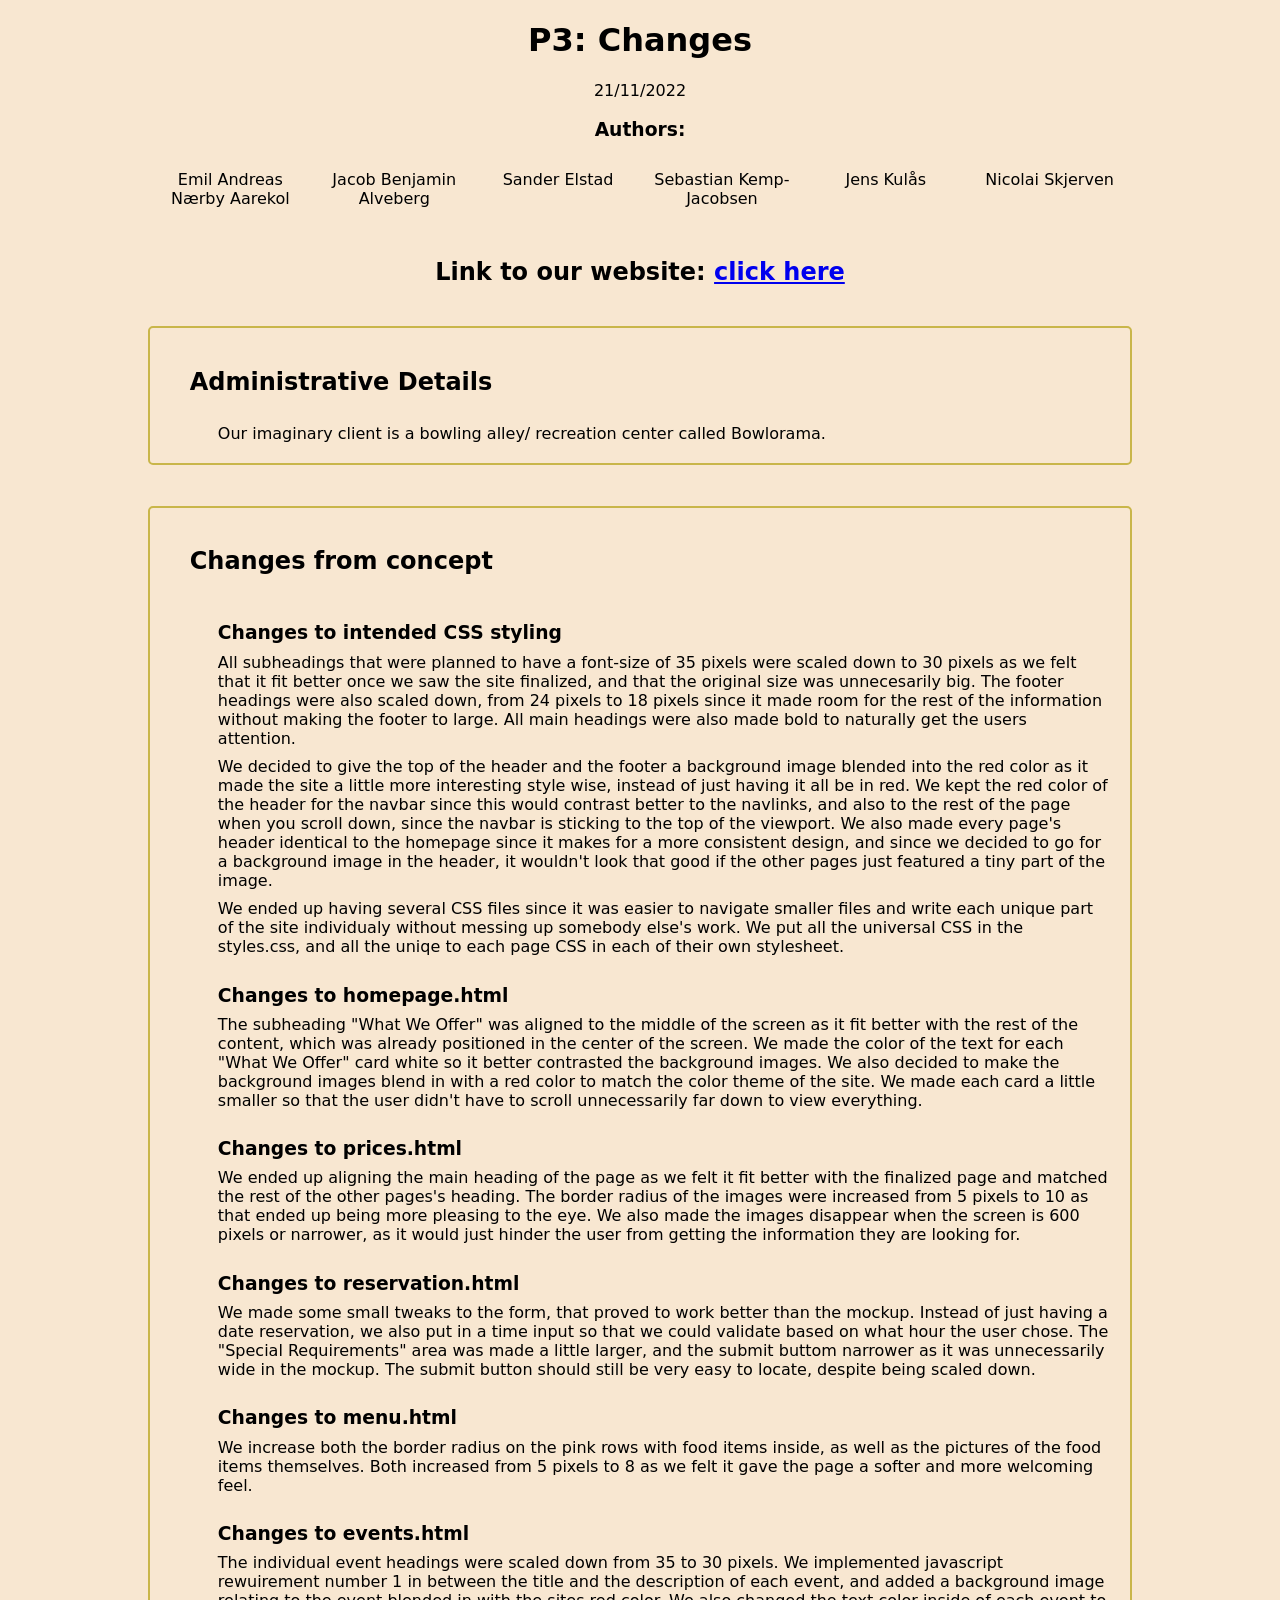
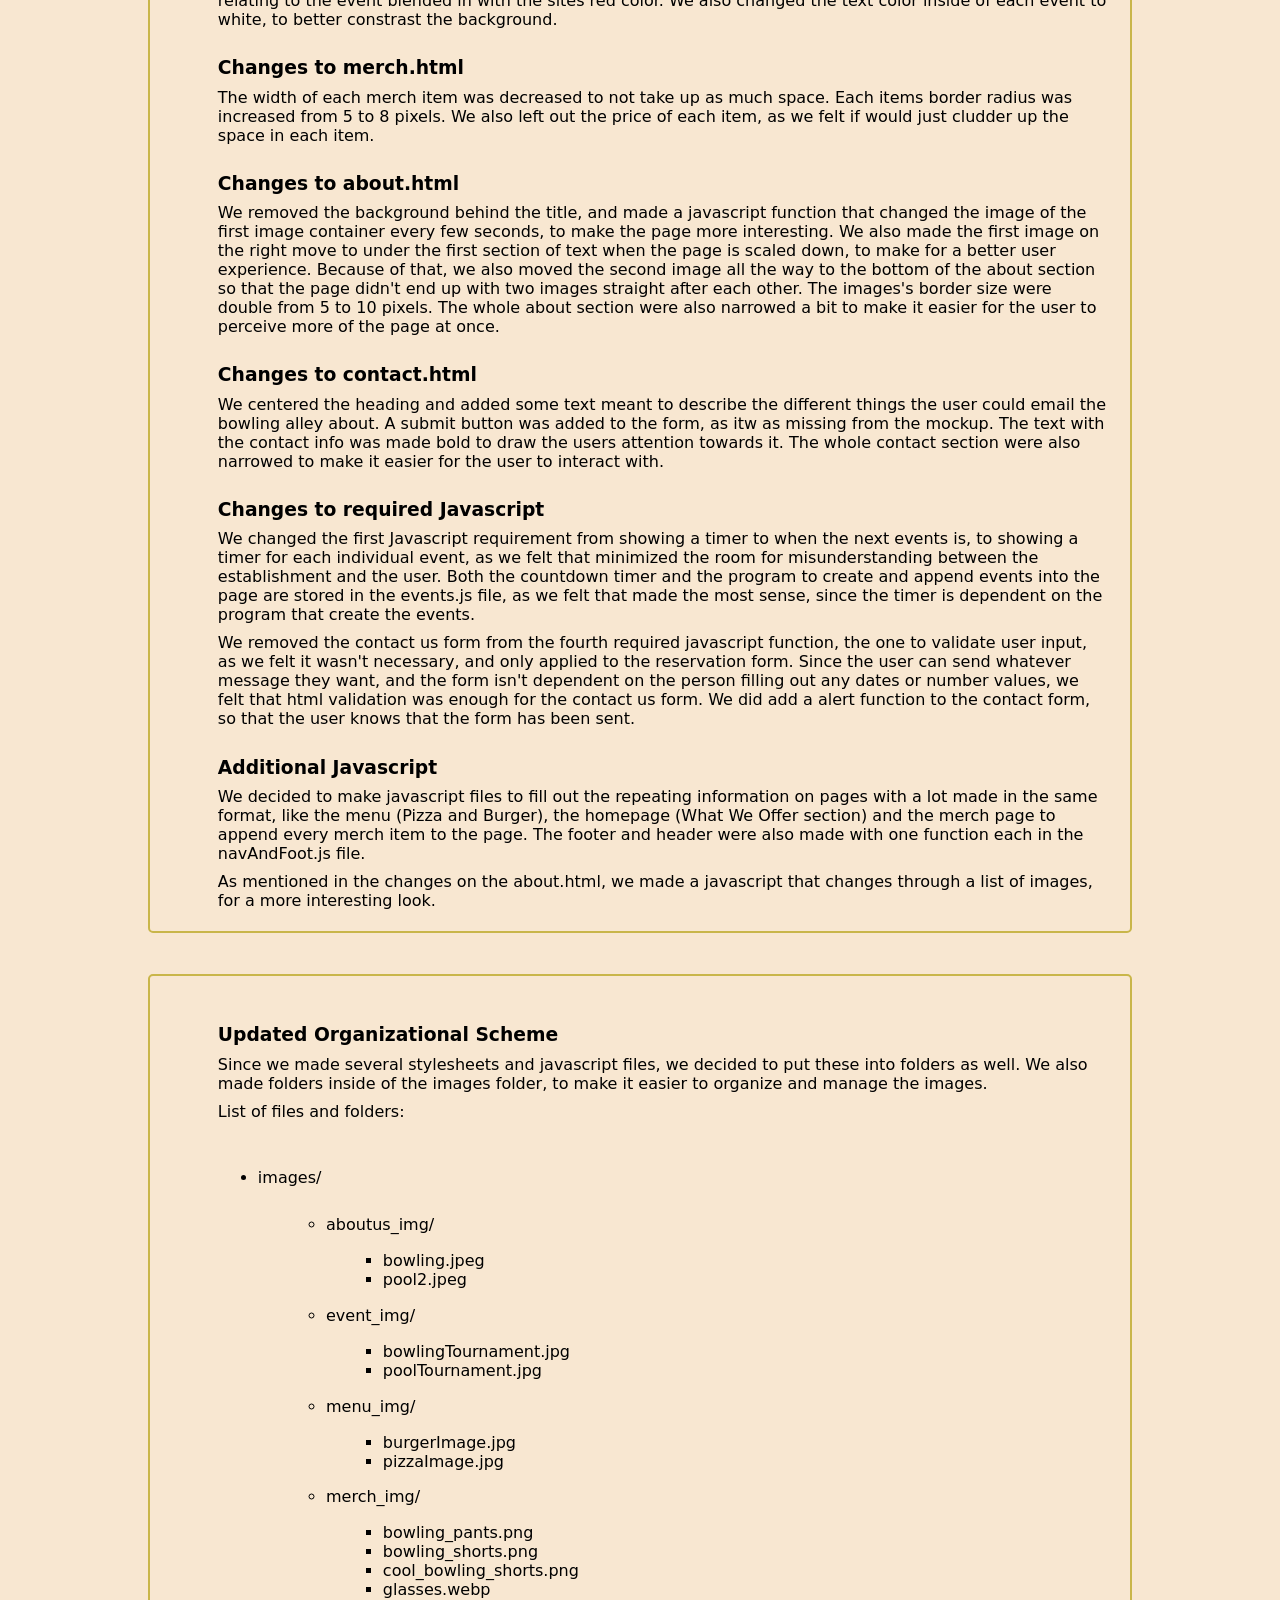
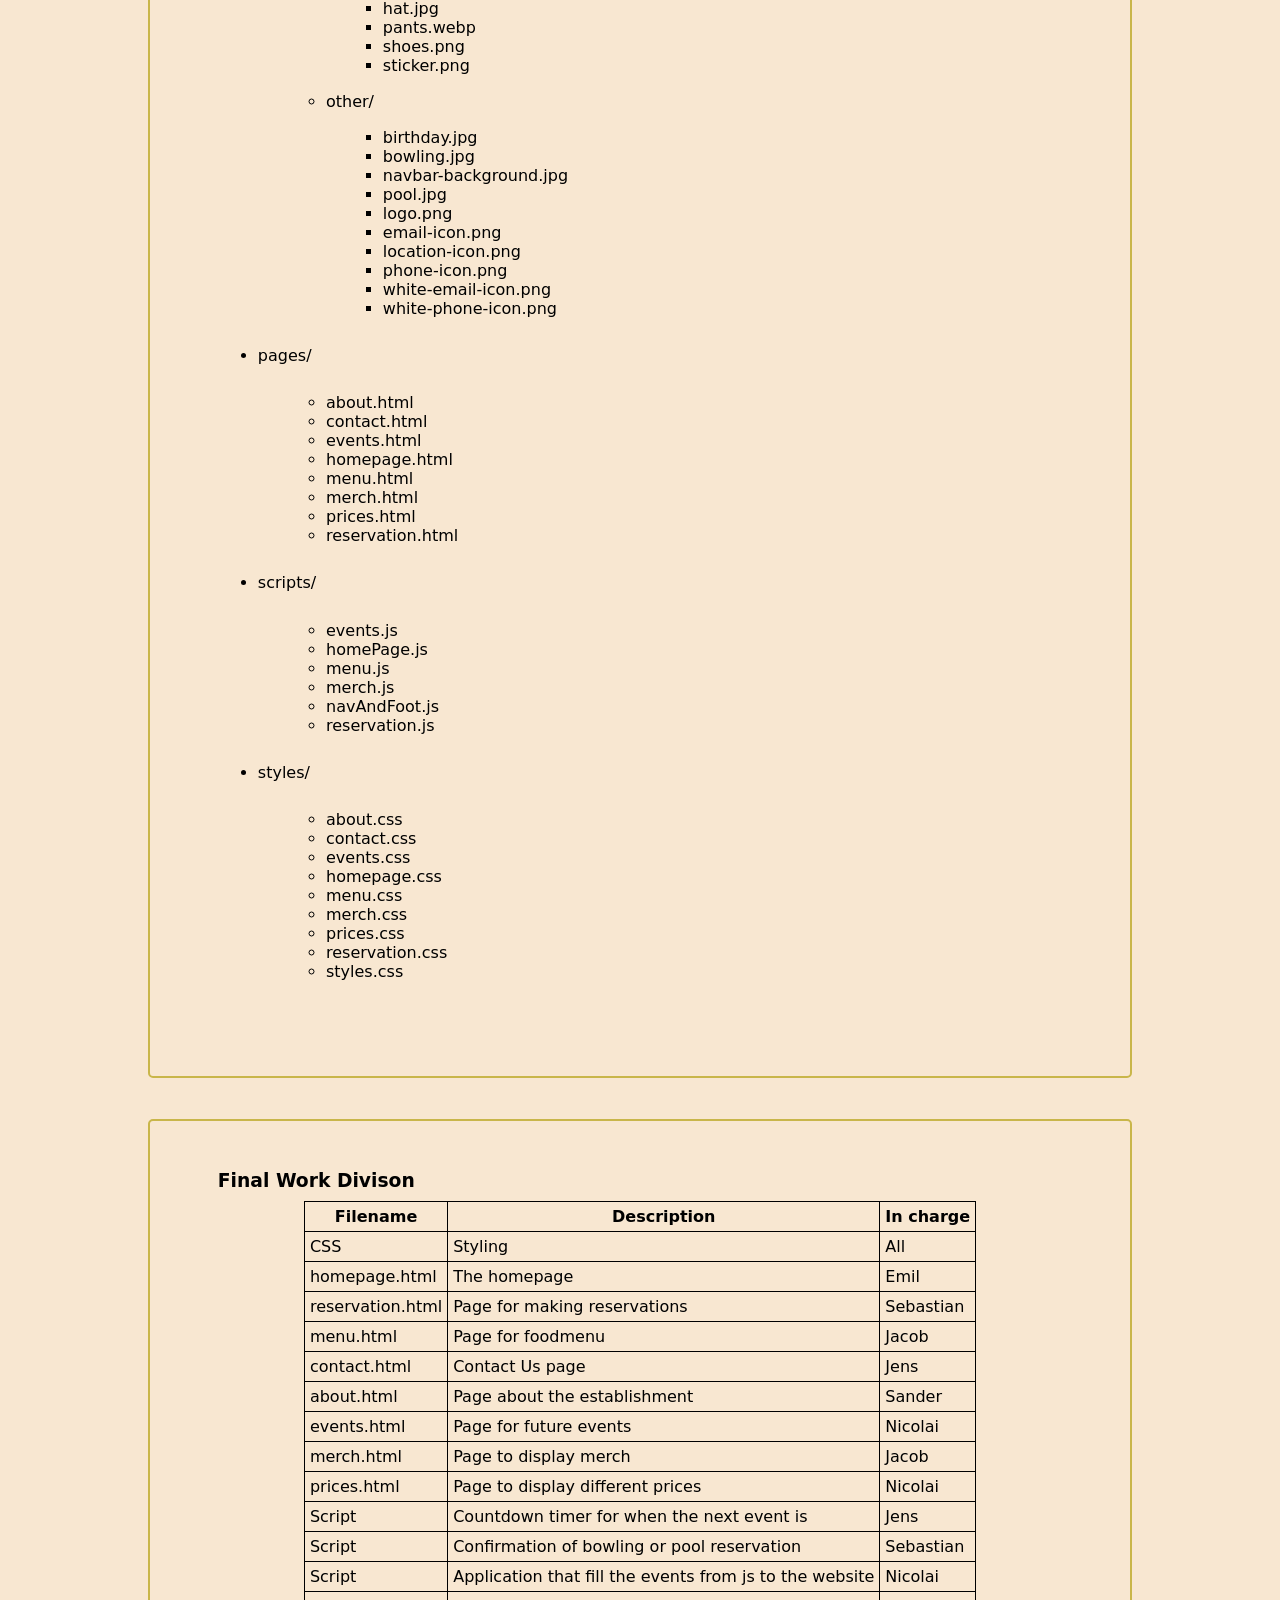
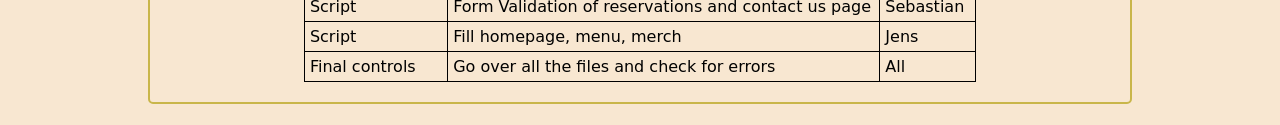
<file: Documents/P3/P3_changes_GROUP11.html>
<!DOCTYPE html>
<html lang="en">
<head>
    <meta charset="UTF-8">
    <meta http-equiv="X-UA-Compatible" content="IE=edge">
    <meta name="viewport" content="width=device-width, initial-scale=1.0">
    <title>P3 Changes</title>
    <link rel="stylesheet" href="../P1/P1.css">
</head>
<body>
    <main>
        <header>
            <h1>P3: Changes</h1>
            <p>21/11/2022</p>
                <h3>Authors:</h3>
                <ul>
                    <li>Emil Andreas Nærby Aarekol</li>
                    <li>Jacob Benjamin Alveberg</li>
                    <li>Sander Elstad</li>
                    <li>Sebastian Kemp-Jacobsen</li>
                    <li>Jens Kulås</li>
                    <li>Nicolai Skjerven</li>
                </ul>
        </header>
        <h2 id="websiteLink">Link to our website: <a href="https://group11.org.ntnu.no/Website/pages/homepage.html">click here</a></h2>

        <div>
            <h2>Administrative Details</h2>
            <p>Our imaginary client is a bowling alley/ recreation center called Bowlorama.</p>
        </div>

        <div>
            <h2>Changes from concept</h2>

            <h3>Changes to intended CSS styling</h3>
            <p>All subheadings that were planned to have a font-size of 35 pixels were scaled down to 30 pixels as we felt that it fit better once we saw the site finalized, and that the original size was unnecesarily big. The footer headings were also scaled down, from 24 pixels to 18 pixels since it made room for the rest of the information without making the footer to large. All main headings were also made bold to naturally get the users attention.</p>
            <p>We decided to give the top of the header and the footer a background image blended into the red color as it made the site a little more interesting style wise, instead of just having it all be in red. We kept the red color of the header for the navbar since this would contrast better to the navlinks, and also to the rest of the page when you scroll down, since the navbar is sticking to the top of the viewport. We also made every page's header identical to the homepage since it makes for a more consistent design, and since we decided to go for a background image in the header, it wouldn't look that good if the other pages just featured a tiny part of the image.</p>
            <p>We ended up having several CSS files since it was easier to navigate smaller files and write each unique part of the site individualy without messing up somebody else's work. We put all the universal CSS in the styles.css, and all the uniqe to each page CSS in each of their own stylesheet.</p>

            <h3>Changes to homepage.html</h3>
            <p>The subheading "What We Offer" was aligned to the middle of the screen as it fit better with the rest of the content, which was already positioned in the center of the screen. We made the color of the text for each "What We Offer" card white so it better contrasted the background images. We also decided to make the background images blend in with a red color to match the color theme of the site. We made each card a little smaller so that the user didn't have to scroll unnecessarily far down to view everything.</p>

            <h3>Changes to prices.html</h3>
            <p>We ended up aligning the main heading of the page as we felt it fit better with the finalized page and matched the rest of the other pages's heading. The border radius of the images were increased from 5 pixels to 10 as that ended up being more pleasing to the eye. We also made the images disappear when the screen is 600 pixels or narrower, as it would just hinder the user from getting the information they are looking for.</p>

            <h3>Changes to reservation.html</h3>
            <p>We made some small tweaks to the form, that proved to work better than the mockup. Instead of just having a date reservation, we also put in a time input so that we could validate based on what hour the user chose. The "Special Requirements" area was made a little larger, and the submit buttom narrower as it was unnecessarily wide in the mockup. The submit button should still be very easy to locate, despite being scaled down.</p>

            <h3>Changes to menu.html</h3>
            <p>We increase both the border radius on the pink rows with food items inside, as well as the pictures of the food items themselves. Both increased from 5 pixels to 8 as we felt it gave the page a softer and more welcoming feel.</p>

            <h3>Changes to events.html</h3>
            <p>The individual event headings were scaled down from 35 to 30 pixels. We implemented javascript rewuirement number 1 in between the title and the description of each event, and added a background image relating to the event blended in with the sites red color. We also changed the text color inside of each event to white, to better constrast the background.</p>

            <h3>Changes to merch.html</h3>
            <p>The width of each merch item was decreased to not take up as much space. Each items border radius was increased from 5 to 8 pixels. We also left out the price of each item, as we felt if would just cludder up the space in each item.</p>

            <h3>Changes to about.html</h3>
            <p>We removed the background behind the title, and made a javascript function that changed the image of the first image container every few seconds, to make the page more interesting. We also made the first image on the right move to under the first section of text when the page is scaled down, to make for a better user experience. Because of that, we also moved the second image all the way to the bottom of the about section so that the page didn't end up with two images straight after each other. The images's border size were double from 5 to 10 pixels. The whole about section were also narrowed a bit to make it easier for the user to perceive more of the page at once.</p>

            <h3>Changes to contact.html</h3>
            <p>We centered the heading and added some text meant to describe the different things the user could email the bowling alley about. A submit button was added to the form, as itw as missing from the mockup. The text with the contact info was made bold to draw the users attention towards it. The whole contact section were also narrowed to make it easier for the user to interact with.</p>

            <h3>Changes to required Javascript</h3>
            <p>We changed the first Javascript requirement from showing a timer to when the next events is, to showing a timer for each individual event, as we felt that minimized the room for misunderstanding between the establishment and the user. Both the countdown timer and the program to create and append events into the page are stored in the events.js file, as we felt that made the most sense, since the timer is dependent on the program that create the events.</p>
            <p>We removed the contact us form from the fourth required javascript function, the one to validate user input, as we felt it wasn't necessary, and only applied to the reservation form. Since the user can send whatever message they want, and the form isn't dependent on the person filling out any dates or number values, we felt that html validation was enough for the contact us form. We did add a alert function to the contact form, so that the user knows that the form has been sent.</p>

            <h3>Additional Javascript</h3>
            <p>We decided to make javascript files to fill out the repeating information on pages with a lot made in the same format, like the menu (Pizza and Burger), the homepage (What We Offer section) and the merch page to append every merch item to the page. The footer and header were also made with one function each in the navAndFoot.js file.</p>
            <p>As mentioned in the changes on the about.html, we made a javascript that changes through a list of images, for a more interesting look.</p>

        </div>

        <div>
            <h3>Updated Organizational Scheme</h3>
            <p>Since we made several stylesheets and javascript files, we decided to put these into folders as well. We also made folders inside of the images folder, to make it easier to organize and manage the images.</p>
            <p>List of files and folders:</p>

            <ul>
                <li>images/</li>
                <ul>
                    <li>aboutus_img/</li>
                    <ul>
                        <li>bowling.jpeg</li>
                        <li>pool2.jpeg</li>
                    </ul>

                    <li>event_img/</li>
                    <ul>
                        <li>bowlingTournament.jpg</li>
                        <li>poolTournament.jpg</li>
                    </ul>

                    <li>menu_img/</li>
                    <ul>
                        <li>burgerImage.jpg</li>
                        <li>pizzaImage.jpg</li>
                    </ul>

                    <li>merch_img/</li>
                    <ul>
                        <li>bowling_pants.png</li>
                        <li>bowling_shorts.png</li>
                        <li>cool_bowling_shorts.png</li>
                        <li>glasses.webp</li>
                        <li>hat.jpg</li>
                        <li>pants.webp</li>
                        <li>shoes.png</li>
                        <li>sticker.png</li>
                    </ul>

                    <li>other/</li>
                    <ul>
                        <li>birthday.jpg</li>
                        <li>bowling.jpg</li>
                        <li>navbar-background.jpg</li>
                        <li>pool.jpg</li>
                        <li>logo.png</li>
                        <li>email-icon.png</li>
                        <li>location-icon.png</li>
                        <li>phone-icon.png</li>
                        <li>white-email-icon.png</li>
                        <li>white-phone-icon.png</li>
                    </ul>
                </ul>

                <li>pages/</li>
                <ul>
                    <li>about.html</li>
                    <li>contact.html</li>
                    <li>events.html</li>
                    <li>homepage.html</li>
                    <li>menu.html</li>
                    <li>merch.html</li>
                    <li>prices.html</li>
                    <li>reservation.html</li>
                </ul>

                <li>scripts/</li>
                <ul>
                    <li>events.js</li>
                    <li>homePage.js</li>
                    <li>menu.js</li>
                    <li>merch.js</li>
                    <li>navAndFoot.js</li>
                    <li>reservation.js</li>
                </ul>

                <li>styles/</li>
                <ul>
                    <li>about.css</li>
                    <li>contact.css</li>
                    <li>events.css</li>
                    <li>homepage.css</li>
                    <li>menu.css</li>
                    <li>merch.css</li>
                    <li>prices.css</li>
                    <li>reservation.css</li>
                    <li>styles.css</li>
                </ul>
            </ul>
        </div>

        <div>
            <h3>Final Work Divison</h3>
            <table>
                <tr>
                    <th>Filename</th>
                    <th>Description</th>
                    <th>In charge</th>
                </tr>
                <tr>
                    <td>CSS</td>
                    <td>Styling</td>
                    <td>All</td>
                </tr>
                <tr>
                    <td>homepage.html</td>
                    <td>The homepage</td>
                    <td>Emil</td>
                </tr>
                <tr>
                    <td>reservation.html</td>
                    <td>Page for making reservations</td>
                    <td>Sebastian</td>
                </tr>
                <tr>
                    <td>menu.html</td>
                    <td>Page for foodmenu</td>
                    <td>Jacob</td>
                </tr>
                <tr>
                    <td>contact.html</td>
                    <td>Contact Us page</td>
                    <td>Jens</td>
                </tr>
                <tr>
                    <td>about.html</td>
                    <td>Page about the establishment</td>
                    <td>Sander</td>
                </tr>
                <tr>
                    <td>events.html</td>
                    <td>Page for future events</td>
                    <td>Nicolai</td>
                </tr>
                <tr>
                    <td>merch.html</td>
                    <td>Page to display merch</td>
                    <td>Jacob</td>
                </tr>
                <tr>
                    <td>prices.html</td>
                    <td>Page to display different prices</td>
                    <td>Nicolai</td>
                </tr>
                <tr>
                    <td>Script</td>
                    <td>Countdown timer for when the next event is</td>
                    <td>Jens</td>
                </tr>
                <tr>
                    <td>Script</td>
                    <td>Confirmation of bowling or pool reservation</td>
                    <td>Sebastian</td>
                </tr>
                <tr>
                    <td>Script</td>
                    <td>Application that fill the events from js to the website</td>
                    <td>Nicolai</td>
                </tr>
                <tr>
                    <td>Script</td>
                    <td>Form Validation of reservations and contact us page</td>
                    <td>Sebastian</td>
                </tr>
                <tr>
                    <td>Script</td>
                    <td>Fill homepage, menu, merch</td>
                    <td>Jens</td>
                </tr>
                <tr>
                    <td>Final controls</td>
                    <td>Go over all the files and check for errors</td>
                    <td>All</td>
                </tr>
            </table>
        </div>

    </main>
</body>
</html>
</file>
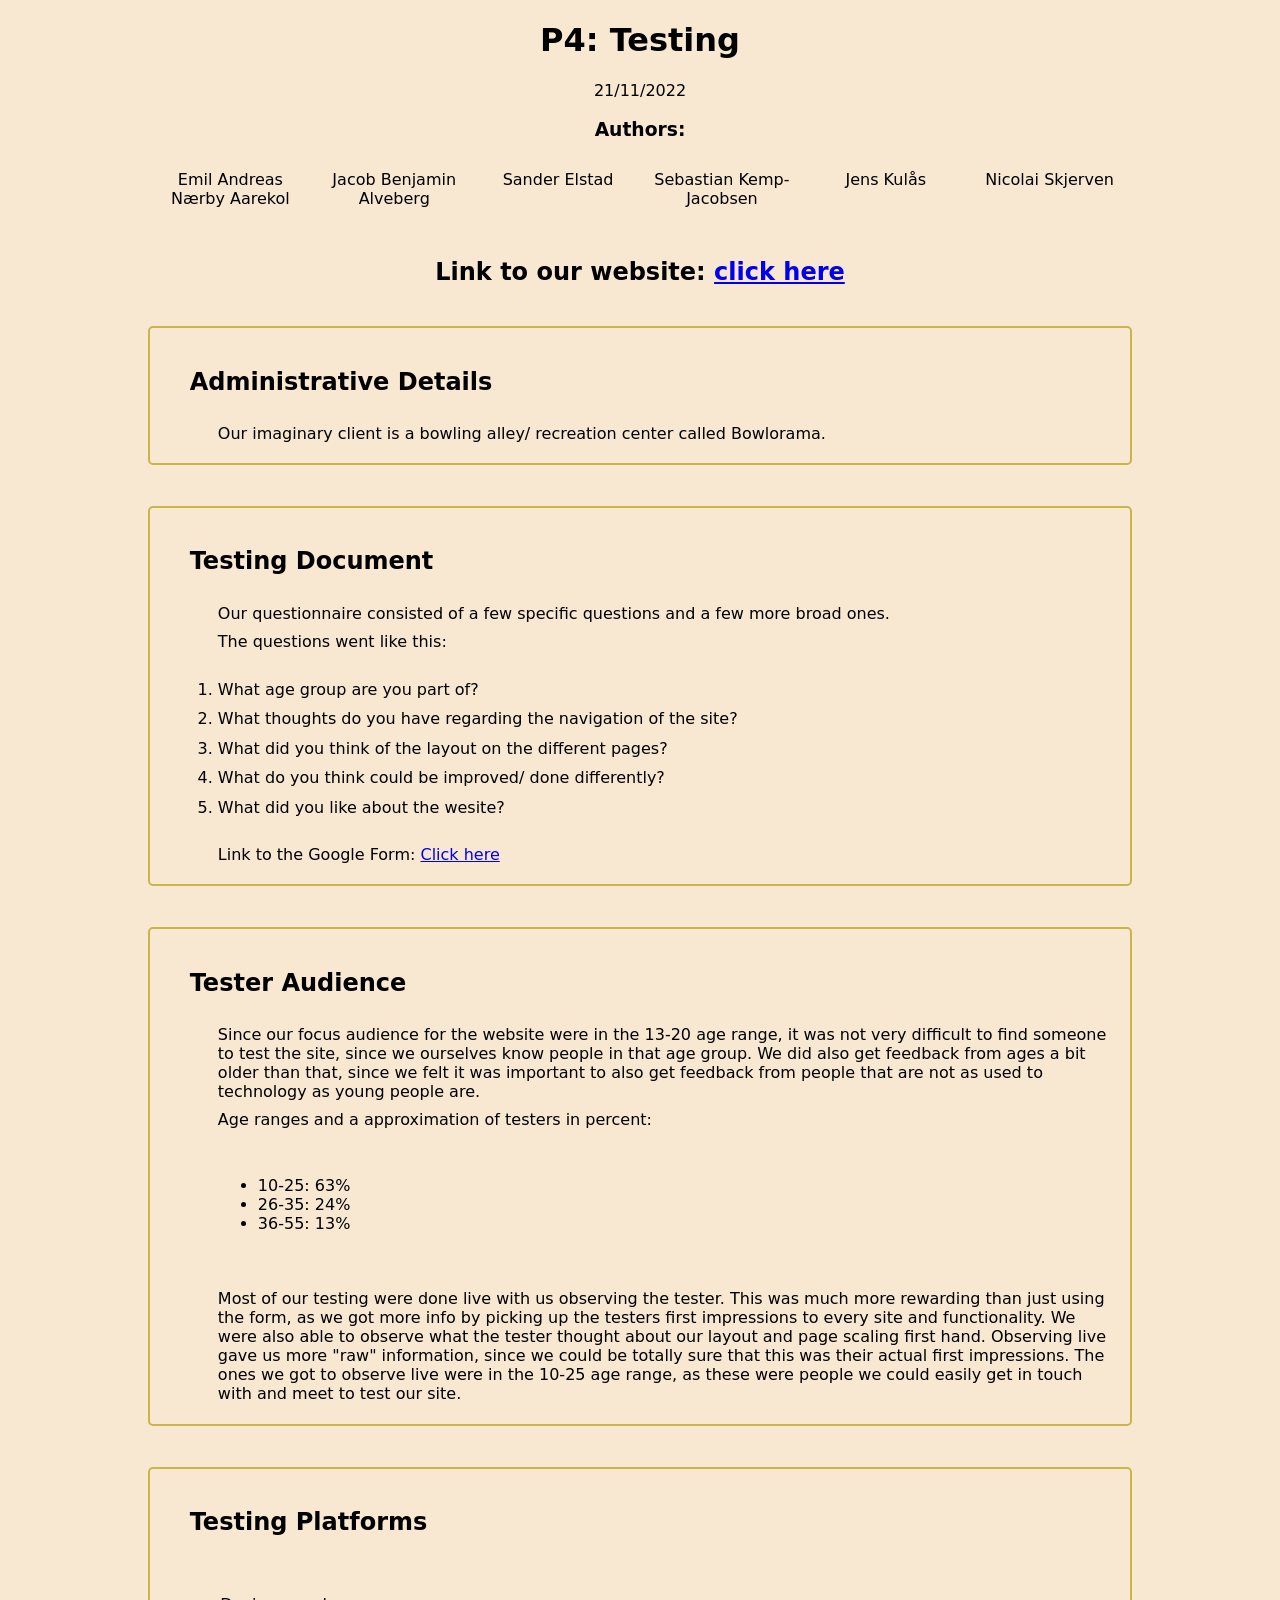
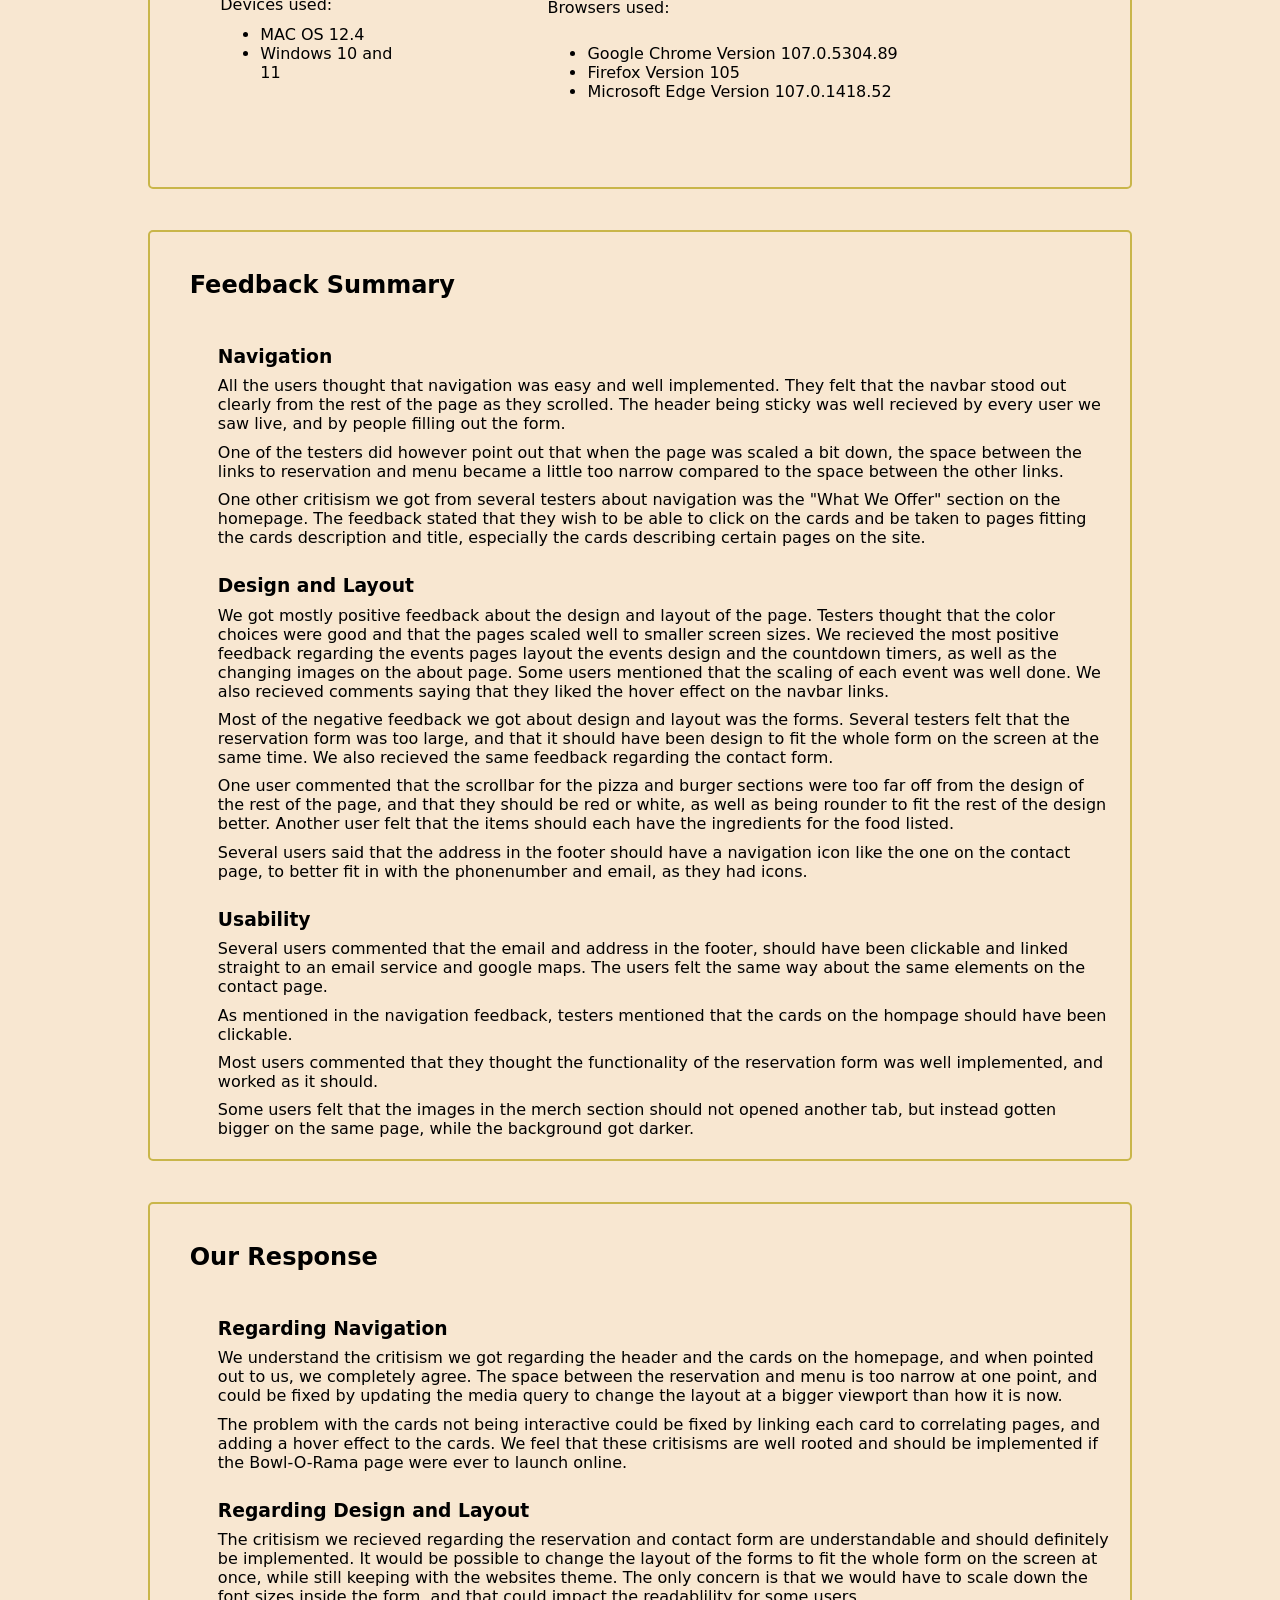
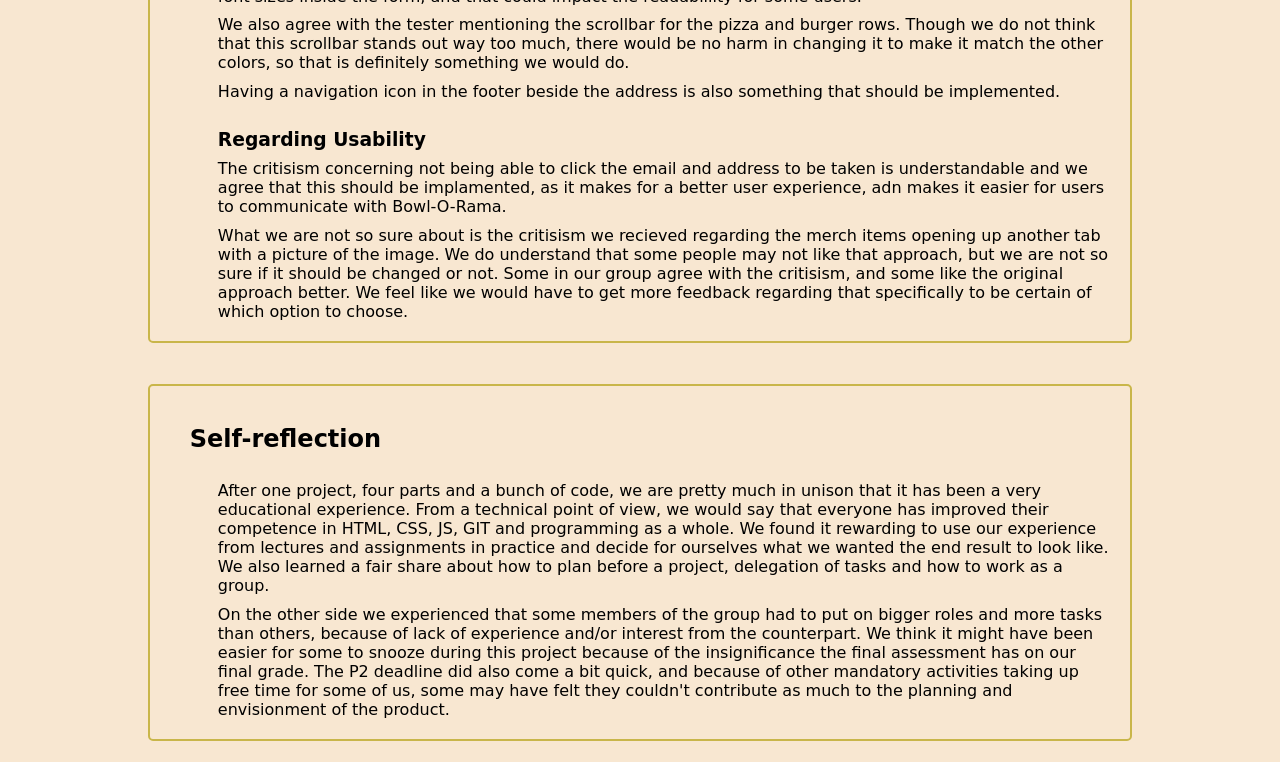
<file: Documents/P4/P4_testing_GROUP11.html>
<!DOCTYPE html>
<html lang="en">
<head>
    <meta charset="UTF-8">
    <meta http-equiv="X-UA-Compatible" content="IE=edge">
    <meta name="viewport" content="width=device-width, initial-scale=1.0">
    <link rel="stylesheet" href="../P1/P1.css">
    <title>P4 Testing</title>
</head>
<body>
    <main>
        <header>
            <h1>P4: Testing</h1>
            <p>21/11/2022</p>
                <h3>Authors:</h3>
                <ul>
                    <li>Emil Andreas Nærby Aarekol</li>
                    <li>Jacob Benjamin Alveberg</li>
                    <li>Sander Elstad</li>
                    <li>Sebastian Kemp-Jacobsen</li>
                    <li>Jens Kulås</li>
                    <li>Nicolai Skjerven</li>
                </ul>
        </header>
        <h2 id="websiteLink">Link to our website: <a href="https://group11.org.ntnu.no/Website/pages/homepage.html">click here</a></h2>

        <div>
            <h2>Administrative Details</h2>
            <p>Our imaginary client is a bowling alley/ recreation center called Bowlorama.</p>
        </div>

        <div>
            <h2>Testing Document</h2>
            <p>Our questionnaire consisted of a few specific questions and a few more broad ones.</p>
            <p>The questions went like this:</p>
            <ol>
                <li>What age group are you part of?</li>
                <li>What thoughts do you have regarding the navigation of the site?</li>
                <li>What did you think of the layout on the different pages?</li>
                <li>What do you think could be improved/ done differently?</li>
                <li>What did you like about the wesite?</li>
            </ol>
            <br>
            <p>Link to the Google Form: <a href="https://docs.google.com/forms/d/e/1FAIpQLSflgMEcYJ16dEhqTgzmb9_1_KAedXWer1LsJ-sxyIJUIMboew/viewform?usp=sf_link">Click here</a></p>
        </div>

        <div>
            <h2>Tester Audience</h2>
            <p>Since our focus audience for the website were in the 13-20 age range, it was not very difficult to find someone to test the site, since we ourselves know people in that age group. We did also get feedback from ages a bit older than that, since we felt it was important to also get feedback from people that are not as used to technology as young people are.</p>
            <p>Age ranges and a approximation of testers in percent:</p>
            <ul>
                <li>10-25: 63%</li>
                <li>26-35: 24%</li>
                <li>36-55: 13%</li>
            </ul>

            <p>Most of our testing were done live with us observing the tester. This was much more rewarding than just using the form, as we got more info by picking up the testers first impressions to every site and functionality. We were also able to observe what the tester thought about our layout and page scaling first hand. Observing live gave us more "raw" information, since we could be totally sure that this was their actual first impressions. The ones we got to observe live were in the 10-25 age range, as these were people we could easily get in touch with and meet to test our site.</p>
        </div>

        <div>
            <h2>Testing Platforms</h2>
            <div id="testingPlatforms">
                <div id="testingDevice">
                    <p>Devices used:</p>
                    <ul>
                        <li>MAC OS 12.4</li>
                        <li>Windows 10 and 11</li>
                    </ul>
                </div>
                <div id="testingBrowsers">
                    <p>Browsers used:</p>
                    <ul>
                        <li>Google Chrome Version 107.0.5304.89</li>
                        <li>Firefox Version 105</li>
                        <li>Microsoft Edge Version 107.0.1418.52</li>
                    </ul>
                </div>
            </div>
        </div>

        <div>
            <h2>Feedback Summary</h2>
            <h3>Navigation</h3>
            <p>All the users thought that navigation was easy and well implemented. They felt that the navbar stood out clearly from the rest of the page as they scrolled. The header being sticky was well recieved by every user we saw live, and by people filling out the form.</p>
            <p>One of the testers did however point out that when the page was scaled a bit down, the space between the links to reservation and menu became a little too narrow compared to the space between the other links.</p>
            <p>One other critisism we got from several testers about navigation was the "What We Offer" section on the homepage. The feedback stated that they wish to be able to click on the cards and be taken to pages fitting the cards description and title, especially the cards describing certain pages on the site.</p>

            <h3>Design and Layout</h3>
            <p>We got mostly positive feedback about the design and layout of the page. Testers thought that the color choices were good and that the pages scaled well to smaller screen sizes. We recieved the most positive feedback regarding the events pages layout the events design and the countdown timers, as well as the changing images on the about page. Some users mentioned that the scaling of each event was well done. We also recieved comments saying that they liked the hover effect on the navbar links.</p>
            <p>Most of the negative feedback we got about design and layout was the forms. Several testers felt that the reservation form was too large, and that it should have been design to fit the whole form on the screen at the same time. We also recieved the same feedback regarding the contact form.</p>
            <p>One user commented that the scrollbar for the pizza and burger sections were too far off from the design of the rest of the page, and that they should be red or white, as well as being rounder to fit the rest of the design better. Another user felt that the items should each have the ingredients for the food listed.</p>
            <p>Several users said that the address in the footer should have a navigation icon like the one on the contact page, to better fit in with the phonenumber and email, as they had icons.</p>

            <h3>Usability</h3>
            <p>Several users commented that the email and address in the footer, should have been clickable and linked straight to an email service and google maps. The users felt the same way about the same elements on the contact page.</p>
            <p>As mentioned in the navigation feedback, testers mentioned that the cards on the hompage should have been clickable.</p>
            <p>Most users commented that they thought the functionality of the reservation form was well implemented, and worked as it should.</p>
            <p>Some users felt that the images in the merch section should not opened another tab, but instead gotten bigger on the same page, while the background got darker.</p>
        </div>

        <div>
            <h2>Our Response</h2>
            <h3>Regarding Navigation</h3>
            <p>We understand the critisism we got regarding the header and the cards on the homepage, and when pointed out to us, we completely agree. The space between the reservation and menu is too narrow at one point, and could be fixed by updating the media query to change the layout at a bigger viewport than how it is now.</p>
            <p>The problem with the cards not being interactive could be fixed by linking each card to correlating pages, and adding a hover effect to the cards. We feel that these critisisms are well rooted and should be implemented if the Bowl-O-Rama page were ever to launch online.</p>

            <h3>Regarding Design and Layout</h3>
            <p>The critisism we recieved regarding the reservation and contact form are understandable and should definitely be implemented. It would be possible to change the layout of the forms to fit the whole form on the screen at once, while still keeping with the websites theme. The only concern is that we would have to scale down the font sizes inside the form, and that could impact the readablility for some users.</p>
            <p>We also agree with the tester mentioning the scrollbar for the pizza and burger rows. Though we do not think that this scrollbar stands out way too much, there would be no harm in changing it to make it match the other colors, so that is definitely something we would do.</p>
            <p>Having a navigation icon in the footer beside the address is also something that should be implemented.</p>

            <h3>Regarding Usability</h3>
            <p>The critisism concerning not being able to click the email and address to be taken is understandable and we agree that this should be implamented, as it makes for a better user experience, adn makes it easier for users to communicate with Bowl-O-Rama.</p>
            <p>What we are not so sure about is the critisism we recieved regarding the merch items opening up another tab with a picture of the image. We do understand that some people may not like that approach, but we are not so sure if it should be changed or not. Some in our group agree with the critisism, and some like the original approach better. We feel like we would have to get more feedback regarding that specifically to be certain of which option to choose.</p>
        </div>

        <div>
            <h2>Self-reflection</h2>
            <p>After one project, four parts and a bunch of code, we are pretty much in unison that it has been a very educational experience. From a technical point of view, we would say that everyone has improved their competence in HTML, CSS, JS, GIT and programming as a whole. We found it rewarding to use our experience from lectures and assignments in practice and decide for ourselves what we wanted the end result to look like. We also learned a fair share about how to plan before a project, delegation of tasks and how to work as a group.</p>
            <p>On the other side we experienced that some members of the group had to put on bigger roles and more tasks than others, because of lack of experience and/or interest from the counterpart. We think it might have been easier for some to snooze during this project because of the insignificance the final assessment has on our final grade. The P2 deadline did also come a bit quick, and because of other mandatory activities taking up free time for some of us, some may have felt they couldn't contribute as much to the planning and envisionment of the product.</p>
        </div>
    </main>
</body>
</html>
</file>
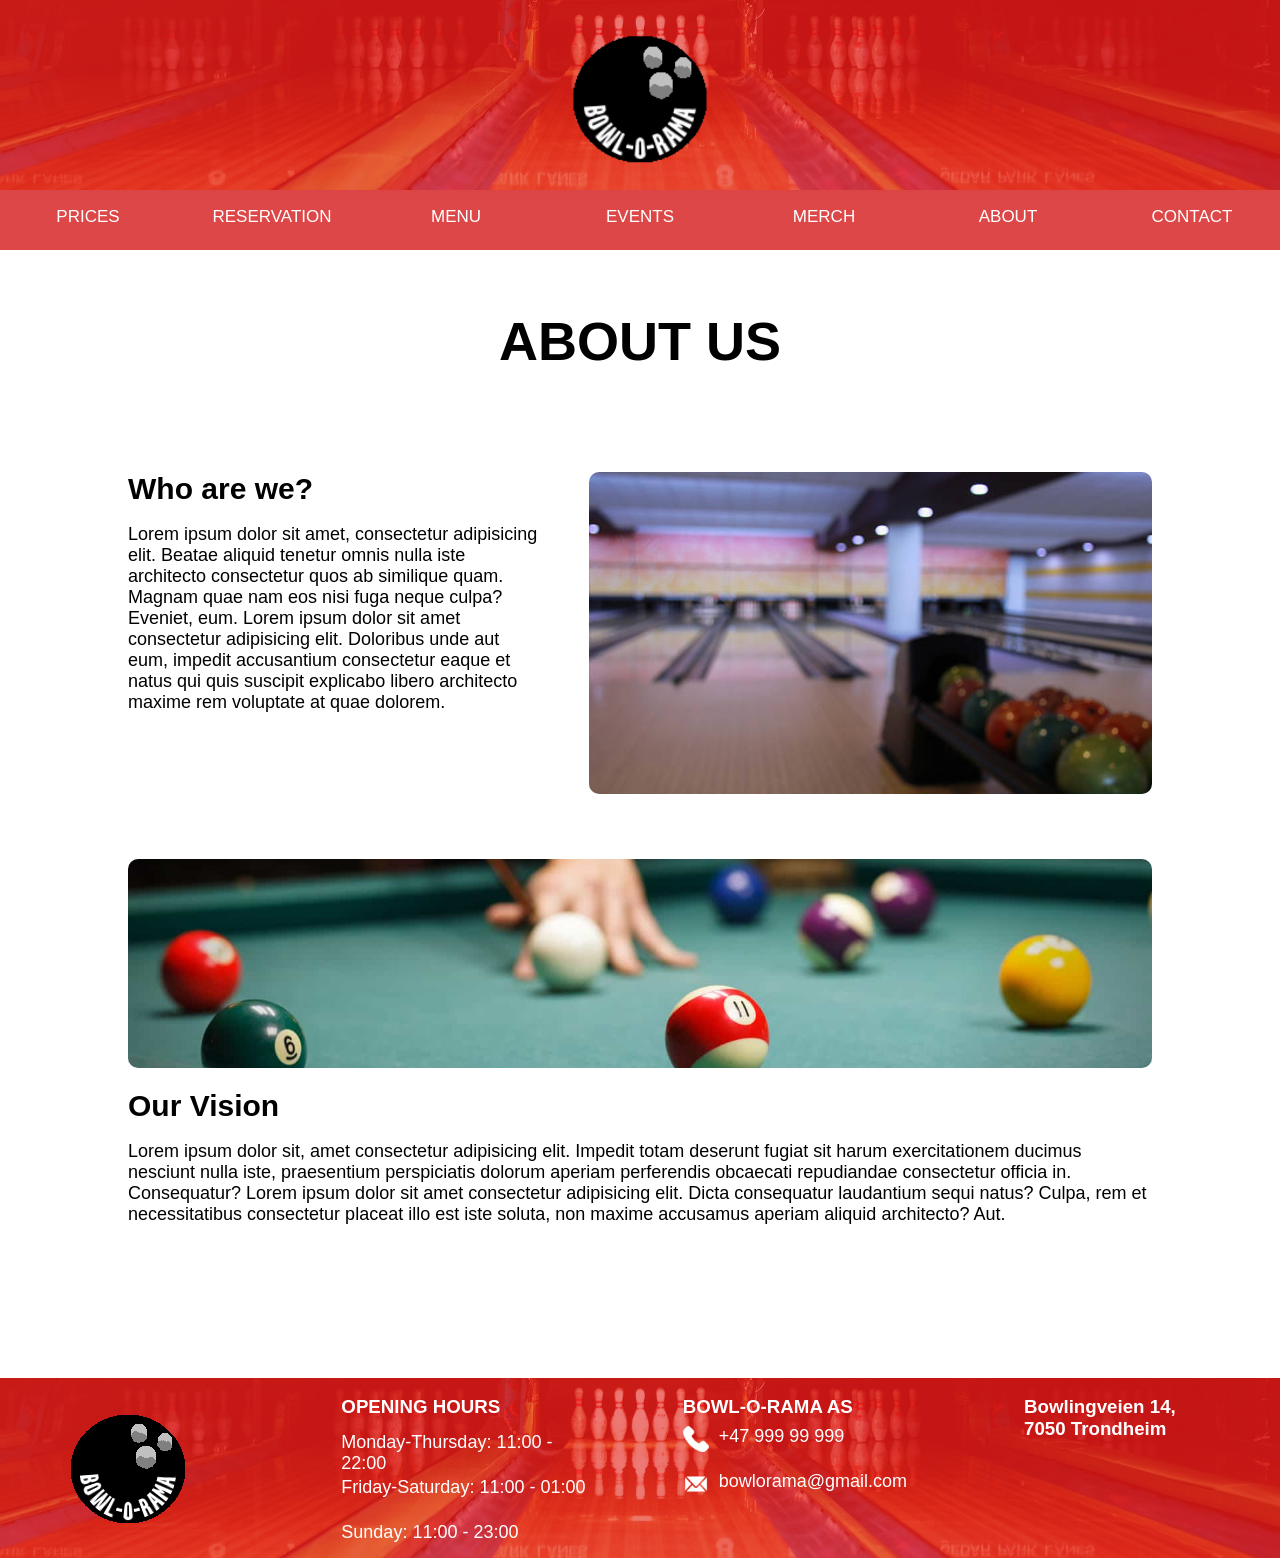
<file: Website/pages/about.html>
<!DOCTYPE html>
<html lang="en">
<head>
    <meta charset="UTF-8">
    <meta http-equiv="X-UA-Compatible" content="IE=edge">
    <meta name="viewport" content="width=device-width, initial-scale=1.0">

    <link rel="stylesheet" href="../style/about.css">
    <link rel="stylesheet" href="../style/styles.css">

    <link rel="icon" href="../images/logo.png">
    <title>About Us | Bowl-O-Rama</title>
</head>
<body>
    <div id="topNav"></div>
    <div id="bottomNav"></div>

    <div id="intro">
        <h1>ABOUT US</h1>
    </div>

    <div class="aboutContainer">
        <div class="aboutRow">
            <div>
                <h2>Who are we?</h2>
                <p>Lorem ipsum dolor sit amet, consectetur adipisicing elit. Beatae aliquid tenetur omnis nulla iste architecto consectetur quos ab similique quam. Magnam quae nam eos nisi fuga neque culpa? Eveniet, eum. Lorem ipsum dolor sit amet consectetur adipisicing elit. Doloribus unde aut eum, impedit accusantium consectetur eaque et natus qui quis suscipit explicabo libero architecto maxime rem voluptate at quae dolorem.</p>
            </div>

            <div class="slideDiv">
                <ul>
                    <li class="slides"><img src="../images/aboutus_img/bowling.jpeg" alt="Image containing bowling balls in the foreground, and bowling alleys in the back" class="aboutBowling"></li>
                    <li class="slides"><img src="../images/aboutus_img/ella-christenson-l6DorjudX64-unsplash-2.jpg" alt="Image of bowlingball hitting pins" class="aboutBowling"></li>
                    <li class="slides"><img src="../images/aboutus_img/pexels-pavel-danilyuk-7429765-2.jpg" alt="Image of guy playing bowling" class="aboutBowling"></li>
                </ul>
            </div>
        </div>


        <div class="aboutRow2">
            <div id="poolImageContainer">
                <img src="../images/aboutus_img/pool2.jpeg" alt="image of a pool table with pool balls on top" id="aboutPool">
            </div>

            <div>
                <h2>Our Vision</h2>
                <p>Lorem ipsum dolor sit, amet consectetur adipisicing elit. Impedit totam deserunt fugiat sit harum exercitationem ducimus nesciunt nulla iste, praesentium perspiciatis dolorum aperiam perferendis obcaecati repudiandae consectetur officia in. Consequatur? Lorem ipsum dolor sit amet consectetur adipisicing elit. Dicta consequatur laudantium sequi natus? Culpa, rem et necessitatibus consectetur placeat illo est iste soluta, non maxime accusamus aperiam aliquid architecto? Aut.</p>
            </div>
        </div>

    </div>
    
    <div id="footer"></div>

    <script src="../scripts/about.js"></script>
    <script src="../scripts/NavAndFoot.js"></script>
</body>
</html>
</file>
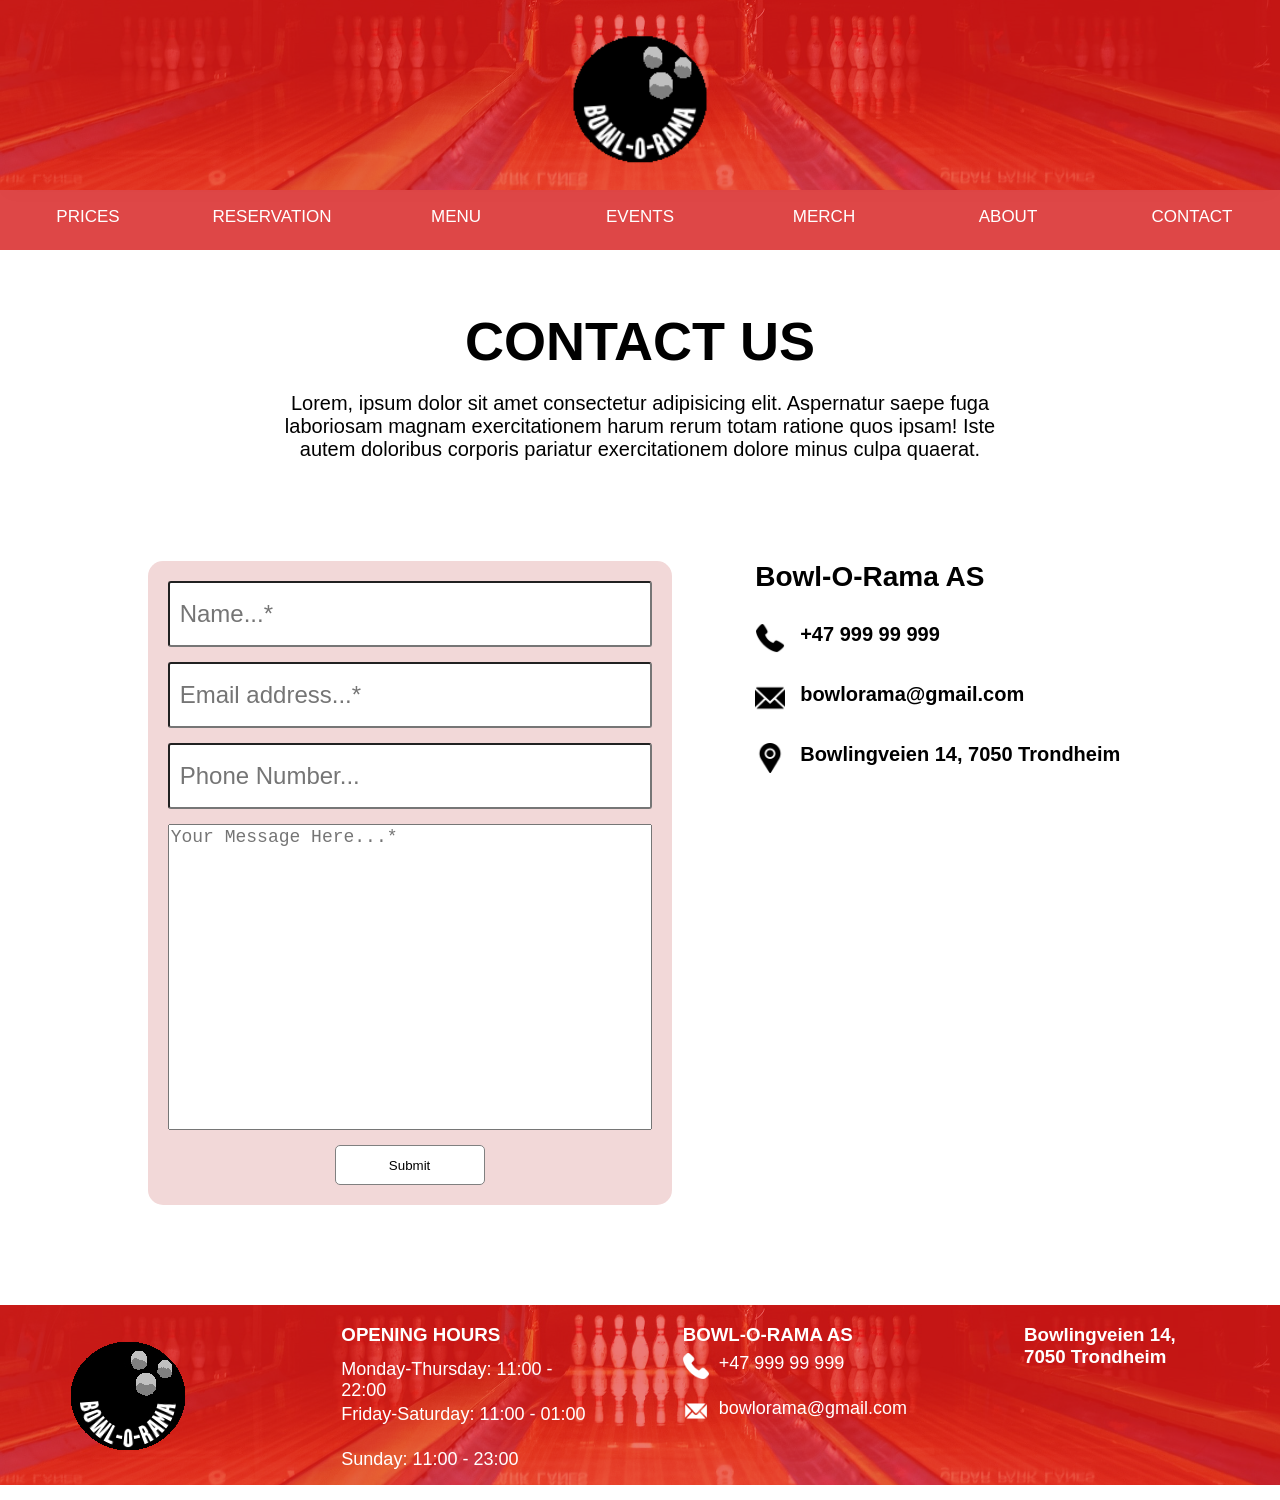
<file: Website/pages/contact.html>
<!DOCTYPE html>
<html lang="en">
<head>
    <meta charset="UTF-8">
    <meta http-equiv="X-UA-Compatible" content="IE=edge">
    <meta name="viewport" content="width=device-width, initial-scale=1.0">
    <link rel="stylesheet" href="../style/styles.css">
    <link rel="stylesheet" href="../style/contact.css">

    <link rel="icon" href="../images/logo.png">
    <title>Contact Us | Bowl-O-Rama</title>
</head>
<body>
    <div id="topNav"></div>
    <div id="bottomNav"></div>

    <div id="intro">
        <h1>CONTACT US</h1>
        <p>Lorem, ipsum dolor sit amet consectetur adipisicing elit. Aspernatur saepe fuga laboriosam magnam exercitationem harum rerum totam ratione quos ipsam! Iste autem doloribus corporis pariatur exercitationem dolore minus culpa quaerat.</p>
    </div>

    <div id="contactContainer"> 
        <div id="formContainer">
            <form id="contactForm">

                <div id="nameDiv">
                    <input type="text" id="name" placeholder="Name...*" required>
                </div>

                <div>
                    <input type="email" id="email" placeholder="Email address...*" required>
                </div>
        
                <div>
                    <input type="text" id="phone" placeholder="Phone Number...">
                </div>

                <div id="messageDiv">
                    <textarea name="message" id="message" cols="30" rows="15" placeholder="Your Message Here...*" required></textarea>
                </div>
        
                <div id="buttonDiv"> 
                    <button type="submit" id="submit" onclick="function verifyForm(){
                        let form = document.getElementById('contactForm');
                        if (form.checkValidity()){
                            alert('We have recieved your message, thank you!')}} 
                        verifyForm()">Submit</button> <!--Check if the form is filled in, and alerts the user-->
                </div>

            </form>
        </div>

        <div id="contactInfo">
            <h1 id="contactTitle">Bowl-O-Rama AS</h1>

            <div class="infoContainer">
                <img class="contactIcon" src="../images/other/phone-icon.png" alt="phone icon">
                <h2>+47 999 99 999</h2>
            </div>

            <div class="infoContainer">
                <img class="contactIcon" src="../images/other/email-icon.png" alt="email icon">
                <h2>bowlorama@gmail.com</h2>
            </div>

            <div class="infoContainer">
                <img class="contactIcon" src="../images/other/location-icon.png" alt="location icon">
                <h2>Bowlingveien 14, 7050 Trondheim</h2>
            </div>
        
        </div>
    </div>

    <div id="footer"></div>
    <script src="../scripts/NavAndFoot.js"></script>
</body>
</html>
</file>
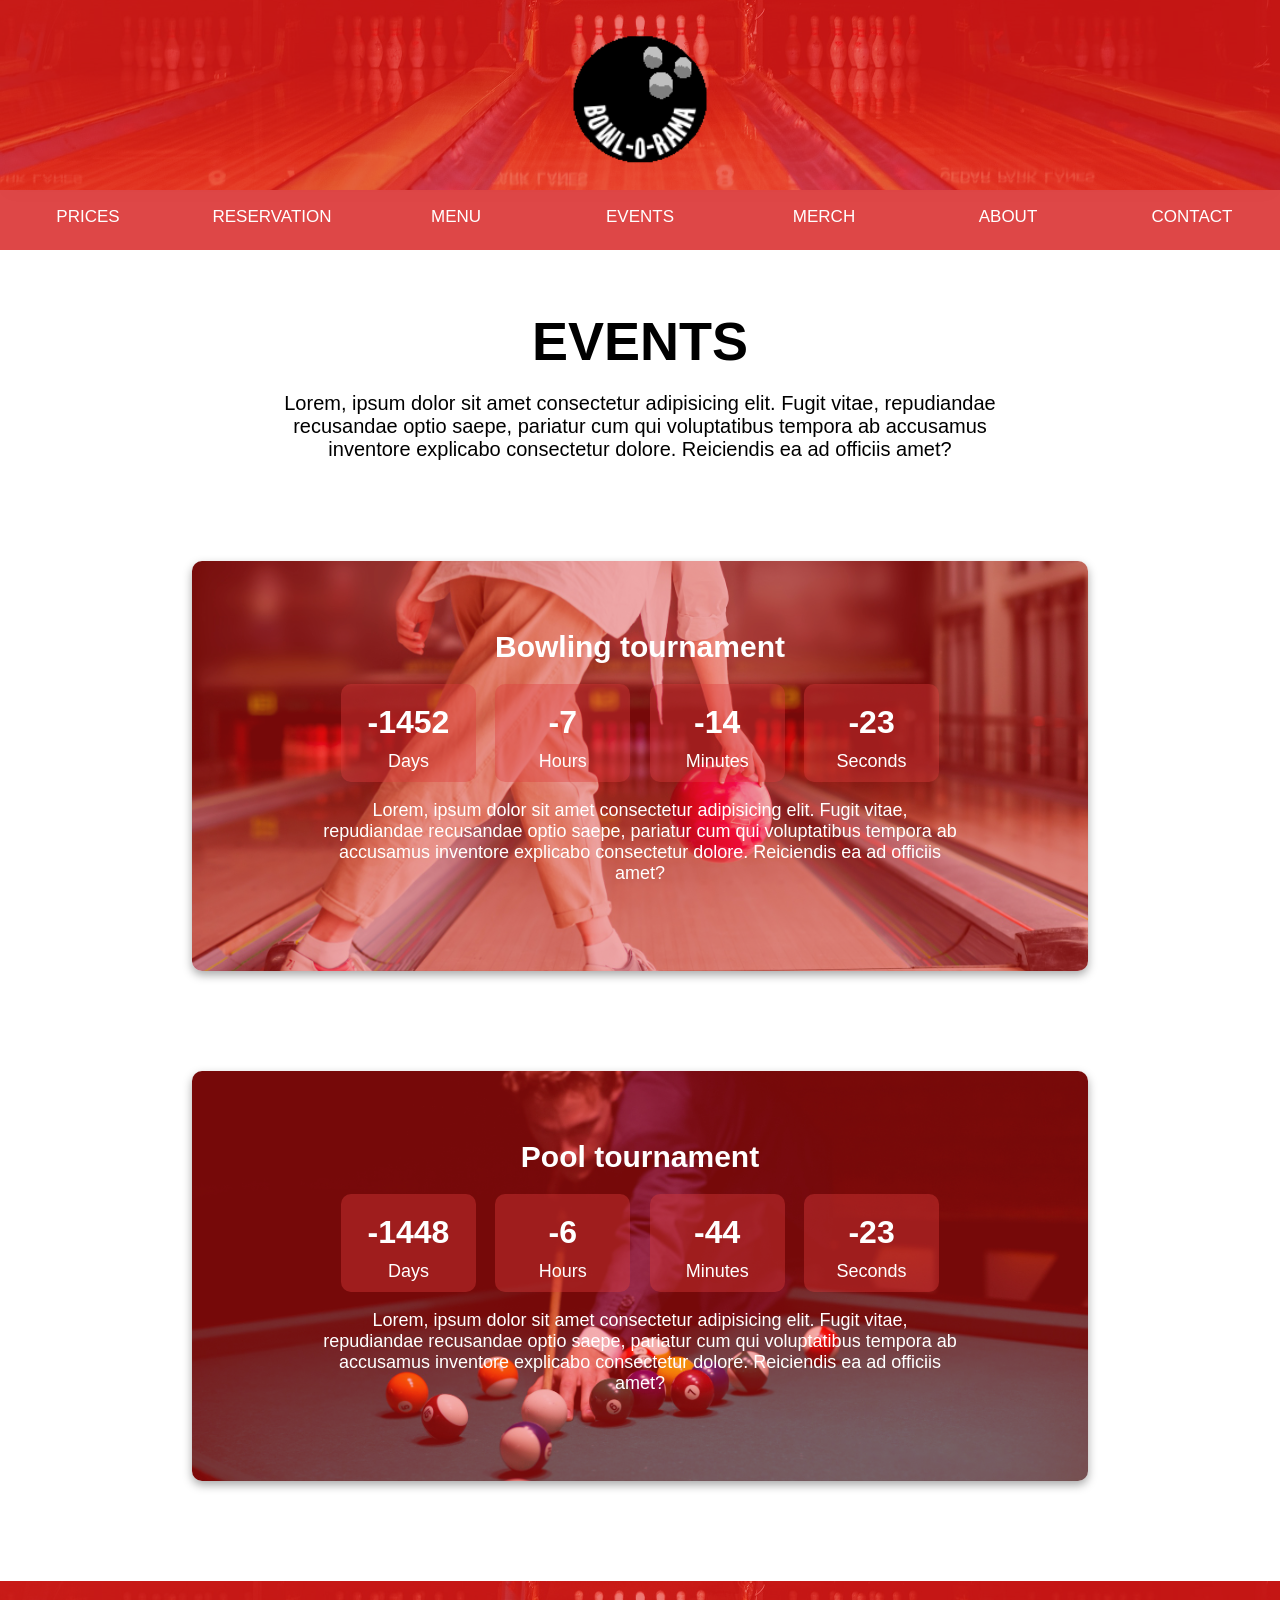
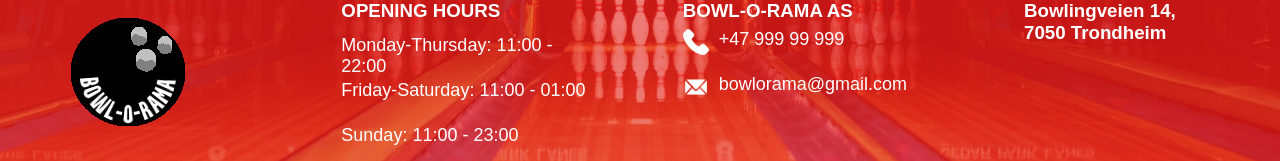
<file: Website/pages/events.html>
<!DOCTYPE html>
<html lang="en">
<head>
  <meta charset="UTF-8">
  <meta http-equiv="X-UA-Compatible" content="IE=edge">
  <meta name="viewport" content="width=device-width, initial-scale=1.0">

  <link rel="stylesheet" href="../style/events.css">
  <link rel="stylesheet" href="../style/styles.css">

  <link rel="icon" href="../images/logo.png">
  <title>Events | Bowl-O-Rama</title>
</head>
<body>
    <div id="topNav"></div>
    <div id="bottomNav"></div>

    <div id="intro">
      <h1>EVENTS</h1>
      <p>Lorem, ipsum dolor sit amet consectetur adipisicing elit. Fugit vitae, repudiandae recusandae optio saepe, pariatur cum qui voluptatibus tempora ab accusamus inventore explicabo consectetur dolore. Reiciendis ea ad officiis amet?</p>
    </div>

    <div id="eventList"></div>

    <div id="footer"></div>

    <script src="../scripts/events.js"></script>
    <script src="../scripts/NavAndFoot.js"></script>
</body>
</html>
</file>
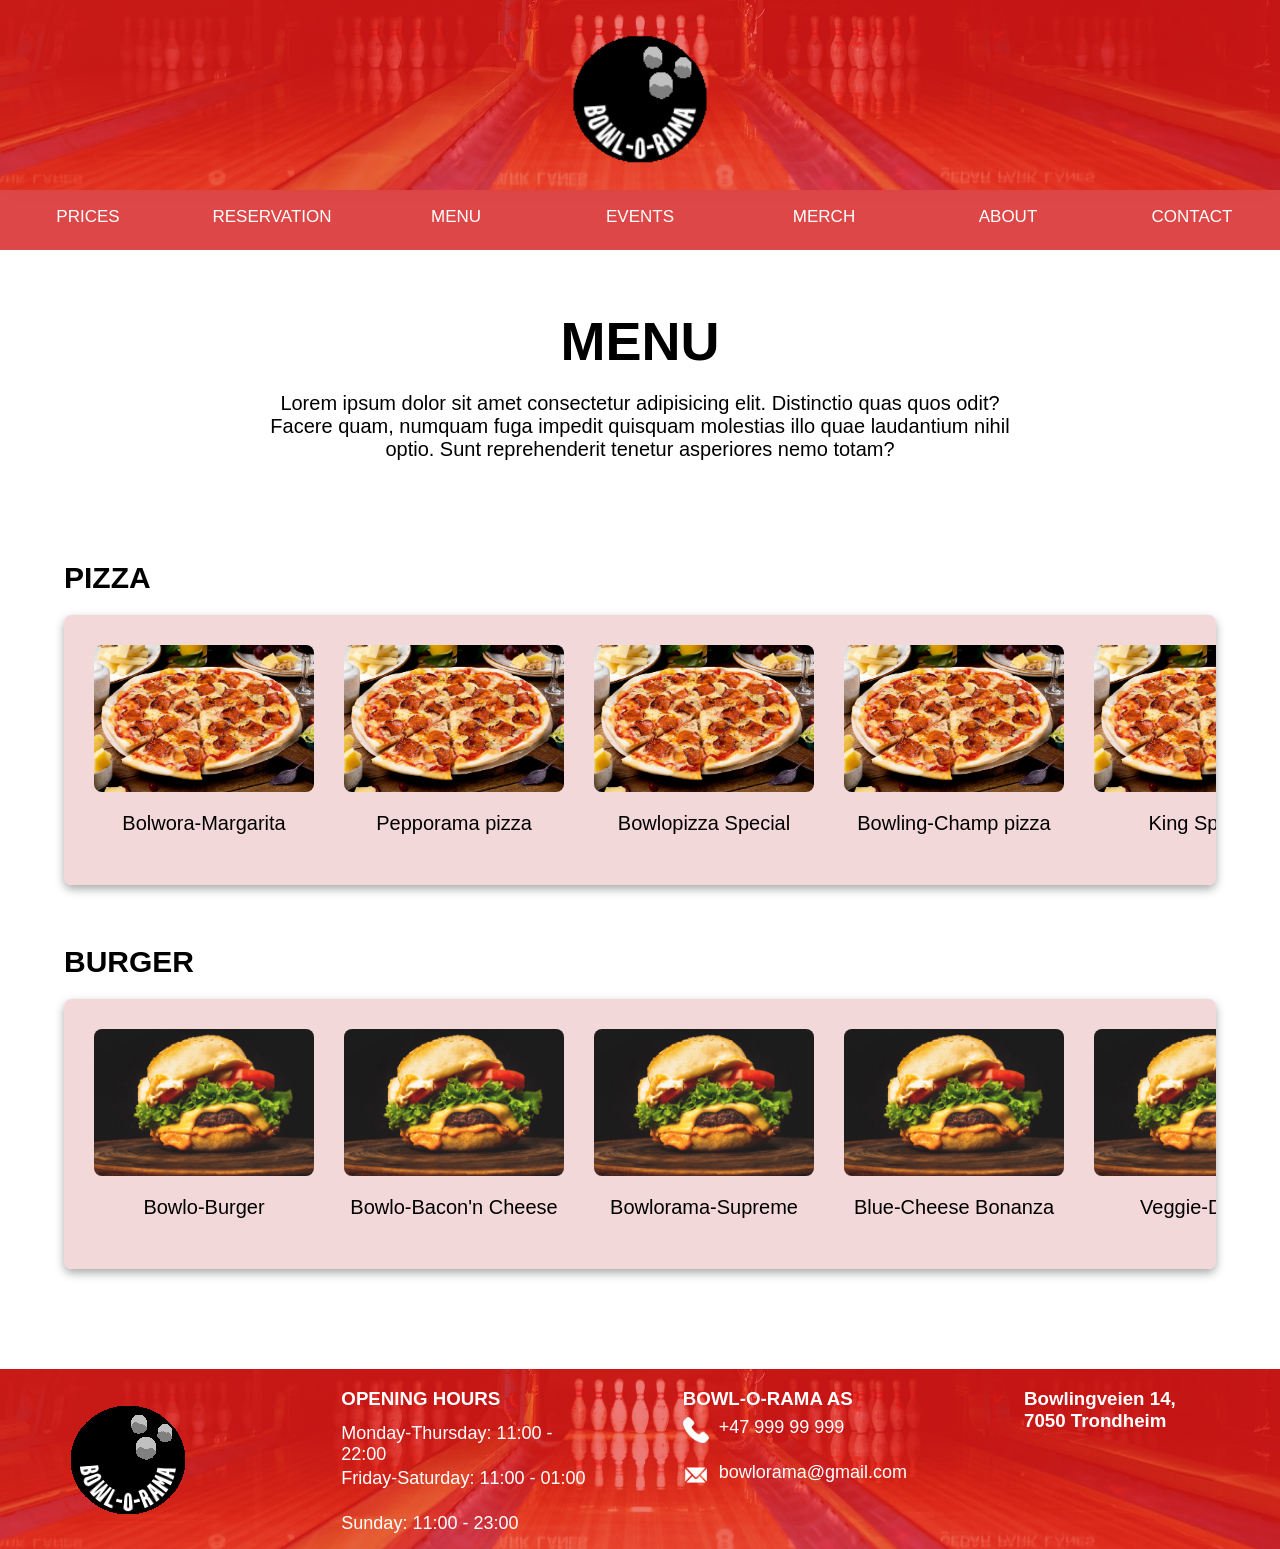
<file: Website/pages/menu.html>
<!DOCTYPE html>
<html lang="en">
<head>
  <meta charset="UTF-8">
  <meta http-equiv="X-UA-Compatible" content="IE=edge">
  <meta name="viewport" content="width=device-width, initial-scale=1.0">

  <link rel="stylesheet" href="../style/styles.css">
  <link rel="stylesheet" href="../style/menu.css">

  <link rel="icon" href="../images/logo.png">
  <title>Menu | Bowl-O-Rama</title>
</head>
<body>
    <div id="topNav"></div>
    <div id="bottomNav"></div>

    <div id="intro">
      <h1>MENU</h1>
        <p>Lorem ipsum dolor sit amet consectetur adipisicing elit. Distinctio quas quos odit? Facere quam, numquam fuga impedit quisquam molestias illo quae laudantium nihil optio. Sunt reprehenderit tenetur asperiores nemo totam?</p>
    </div>

    <div class="menu">
      <div class="foodRow">
        <h2>PIZZA</h2>
        <div id="foodItemsPizza"></div>
      </div>

      <div class="foodRow">
        <h2>BURGER</h2>
        <div id="foodItemsBurger"></div>
      </div>
    </div>

    <div id="footer"></div>

    <script src="../scripts/NavAndFoot.js"></script>
    <script src="../scripts/menu.js"></script>
</body>
</html>
</file>
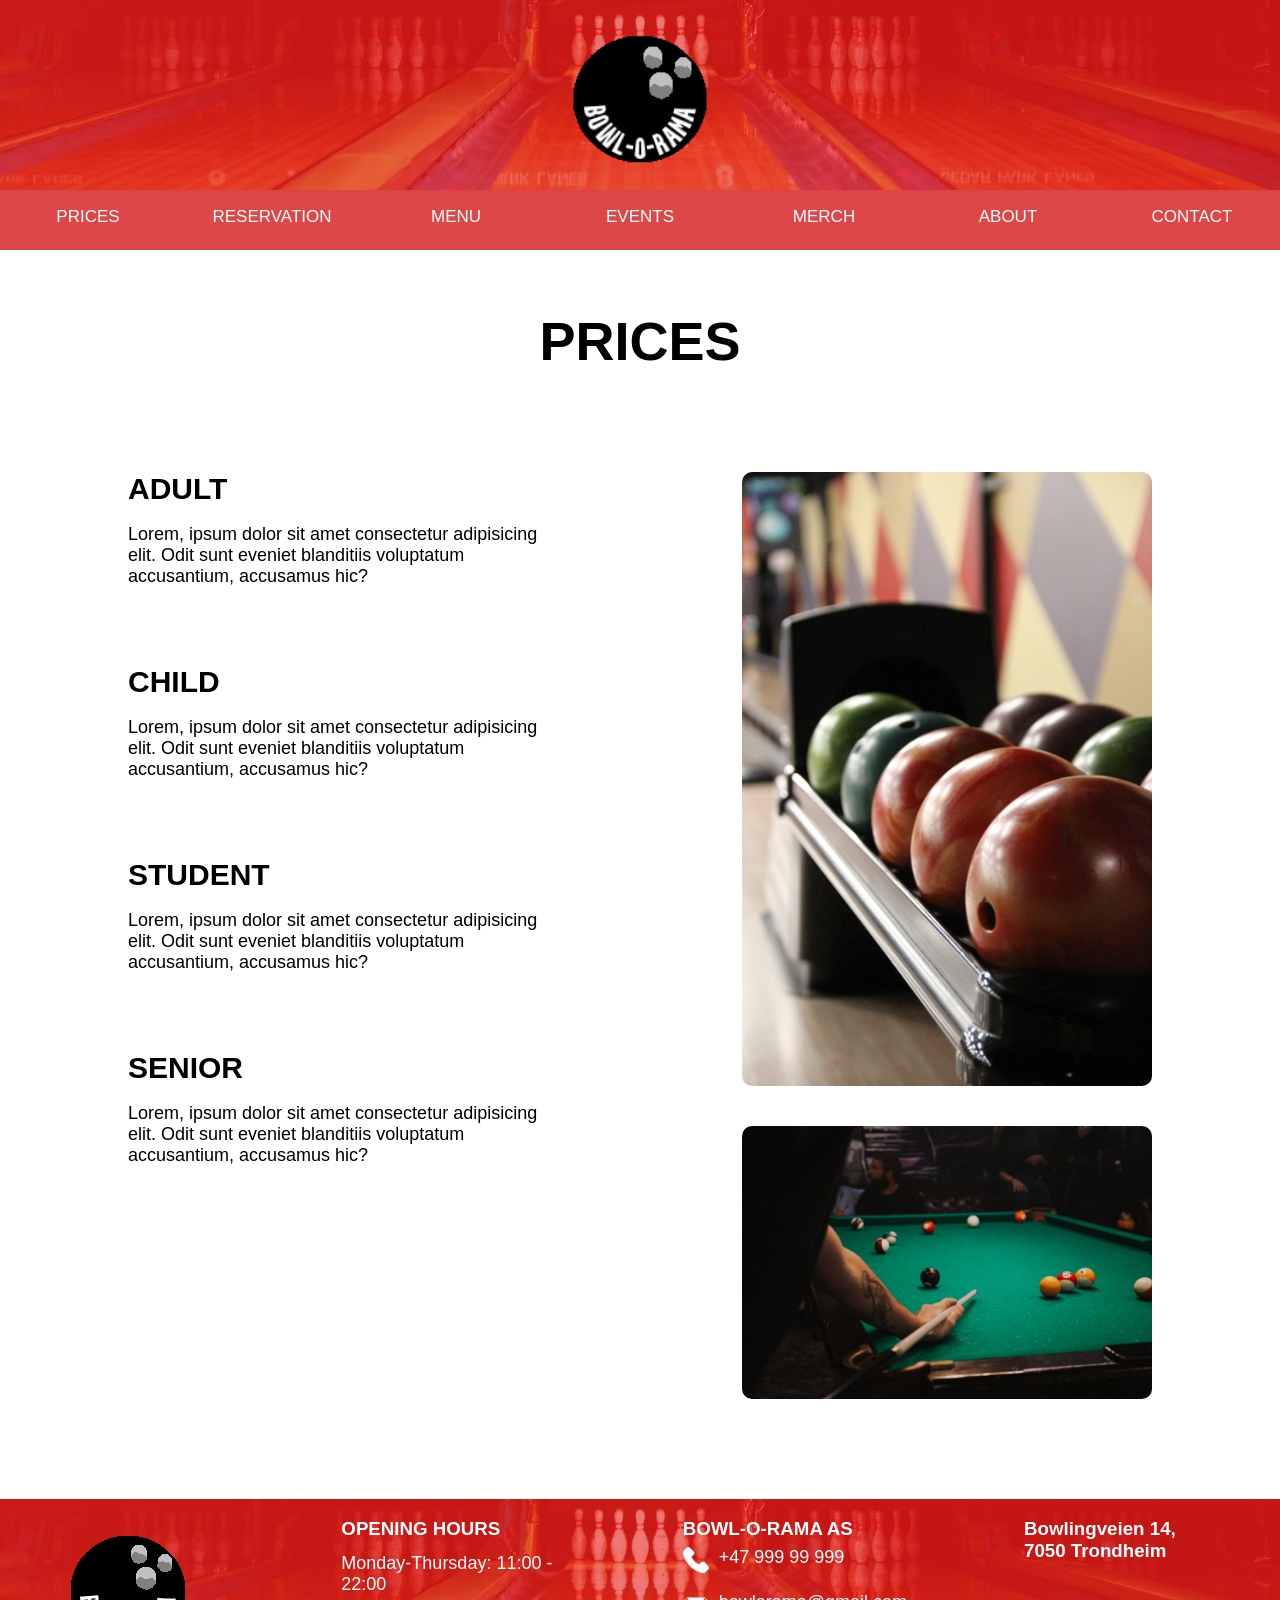
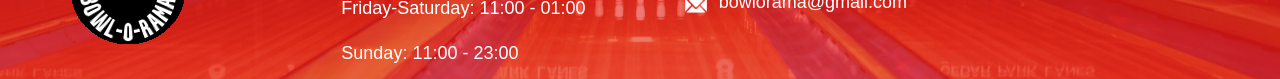
<file: Website/pages/prices.html>
<!DOCTYPE html>
<html lang="en">
<head>
  <meta charset="UTF-8">
  <meta http-equiv="X-UA-Compatible" content="IE=edge">
  <meta name="viewport" content="width=device-width, initial-scale=1.0">

  <link rel="stylesheet" href="../style/prices.css">
  <link rel="stylesheet" href="../style/styles.css">

  <link rel="icon" href="../images/logo.png">
  <title>Prices| Bowl-O-Rama</title>
</head>
<body>
    <div id="topNav"></div>
    <div id="bottomNav"></div>

    <div id="intro">
      <h1>PRICES</h1>
    </div>

    <div id="pricesContainer">
      <div id="textContainer">

        <div>
          <h2>ADULT</h2>
          <p>Lorem, ipsum dolor sit amet consectetur adipisicing elit. Odit sunt eveniet blanditiis voluptatum accusantium, accusamus hic?</p>
        </div>

        <div>
          <h2>CHILD</h2>
          <p>Lorem, ipsum dolor sit amet consectetur adipisicing elit. Odit sunt eveniet blanditiis voluptatum accusantium, accusamus hic?</p>
        </div>

        <div>
          <h2>STUDENT</h2>
          <p>Lorem, ipsum dolor sit amet consectetur adipisicing elit. Odit sunt eveniet blanditiis voluptatum accusantium, accusamus hic?</p>
        </div>

        <div>
          <h2>SENIOR</h2>
          <p>Lorem, ipsum dolor sit amet consectetur adipisicing elit. Odit sunt eveniet blanditiis voluptatum accusantium, accusamus hic?</p>
        </div>
        
      </div>
        <div id="imageContainer">
          <img src="../images/other/bowling.jpg" alt="bowling image" id="imageBowling">
          <img src="../images/other/pool.jpg" alt="pool image" id="imagePool">
        </div>

    </div>

    <div id="footer"></div>

    <script src="../scripts/NavAndFoot.js"></script>
</body>
</html>
</file>
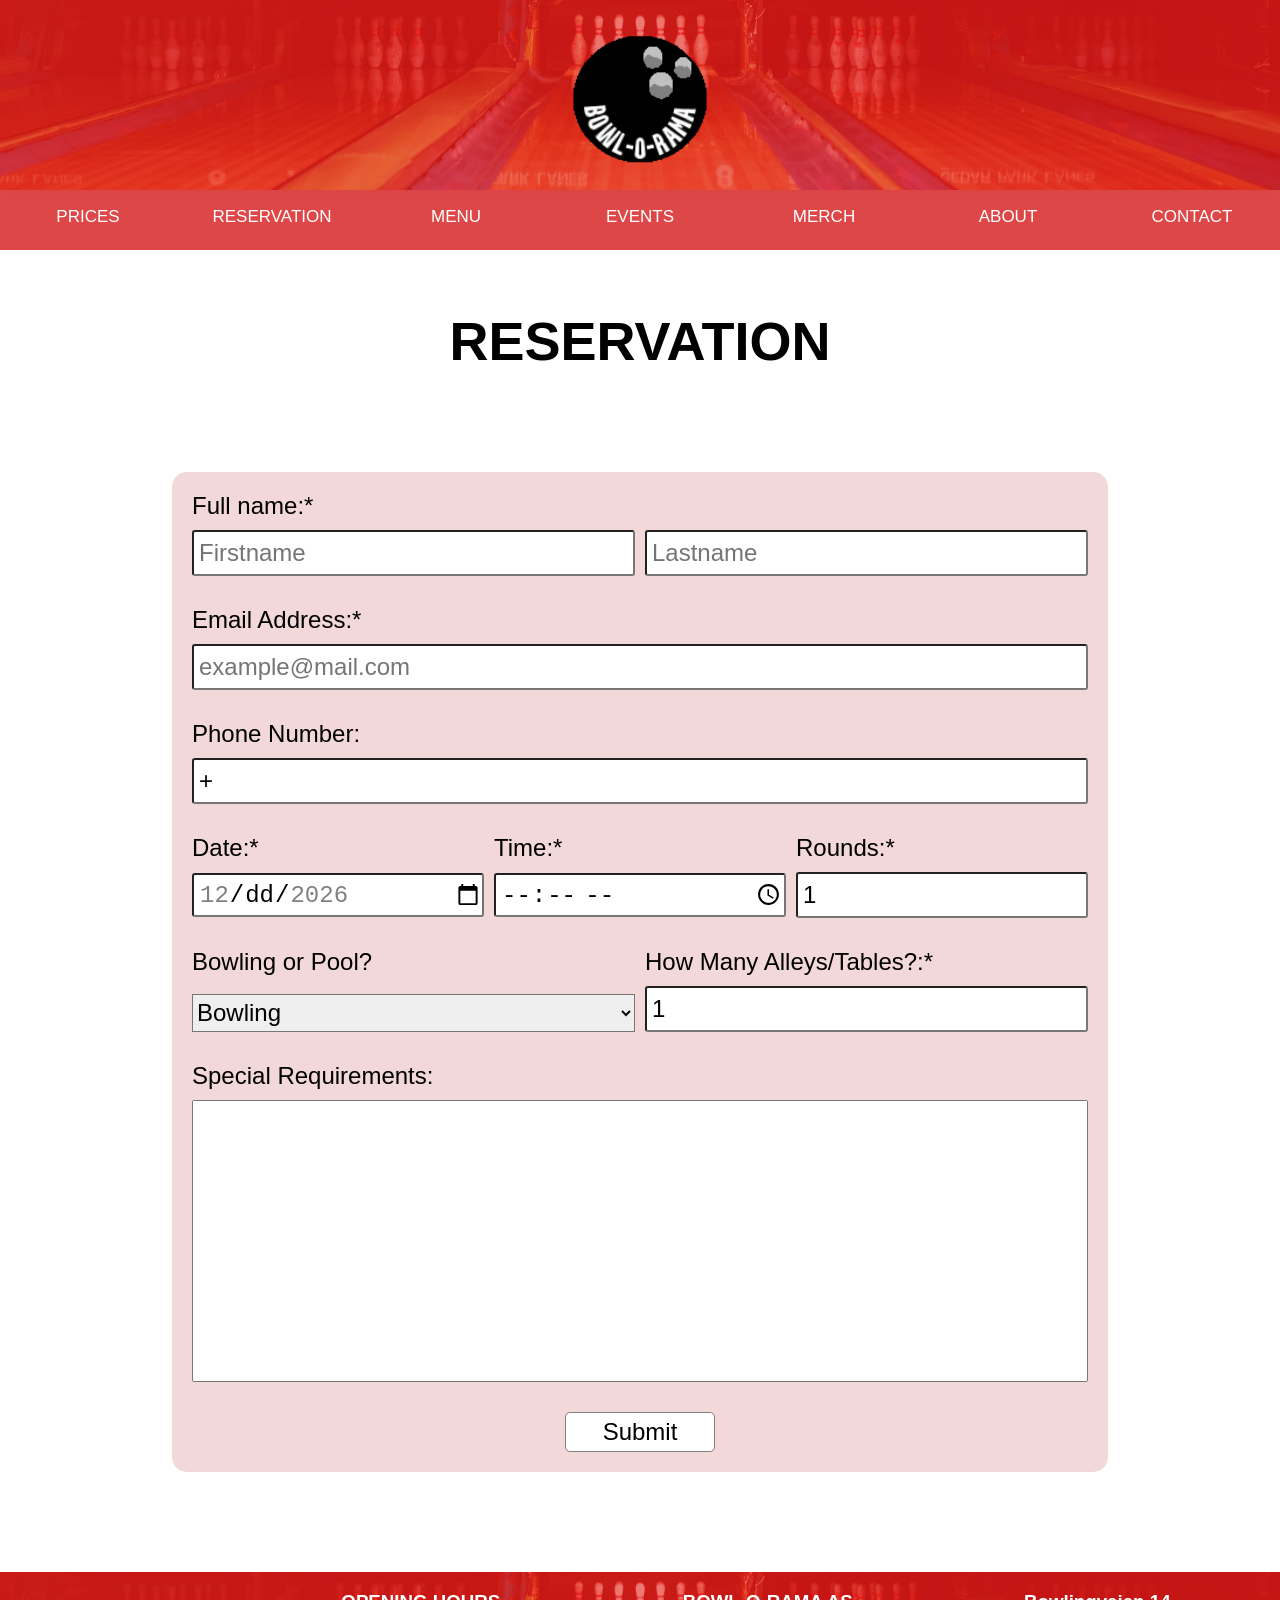
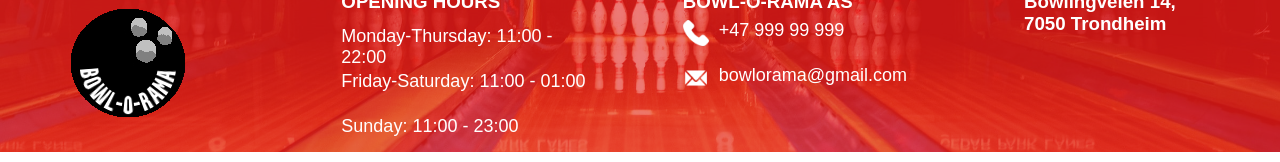
<file: Website/pages/reservation.html>
<!DOCTYPE html>
<html lang="en">
<head>
    <meta charset="UTF-8">
    <meta http-equiv="X-UA-Compatible" content="IE=edge">
    <meta name="viewport" content="width=device-width, initial-scale=1.0">
    
    <link rel="stylesheet" href="../style/reservation.css">
    <link rel="stylesheet" href="../style/styles.css">
    
    <link rel="icon" href="../images/logo.png">
    <title>Reservation | Bowl-O-Rama</title>
</head>
<body>
    <div id="topNav"></div>
    <div id="bottomNav"></div>
    
    <div id="intro">
        <h1>RESERVATION</h1>
    </div>

    <div id="successMsg"></div>
    <form id="form">
        <div id="nameDiv" class="twoCol">
            <label for="firstname">Full name:*</label>
            <input type="text" id="firstname" class="validateInp" placeholder="Firstname" required>
            <input type="text" id="lastname" class="validateInp" placeholder="Lastname" required>
        </div>

        <div id="emailDiv" class="oneCol">
            <label for="email">Email Address:*</label>
            <input type="email" id="email" class="validateInp" placeholder="example@mail.com" required>
        </div>

        <div id="phoneDiv" class="oneCol">
            <label for="phone">Phone Number:</label>
            <input type="text" id="phone" value="+">
        </div>

        <div id="dateTimeDiv" class="threeCol">
            <div>
                <label for="date">Date:*</label>
                <input type="date" id="date" class="validateInp" required>
            </div>
            <div>
                <label for="time">Time:*</label>
                <input type="time" id="time" class="validateInp" required>
            </div>
            <div>
                <label for="rounds">Rounds:*</label>
                <input type="number" id="rounds" class="validateInp" value="1" min="1" max="2" required>
            </div>
        </div>

        <div id="acticitiesAlleysDiv" class="twoCol">
            <div>
                <label for="activities">Bowling or Pool?</label>
                <select name="activity" id="activities">
                    <option value="bowling">Bowling</option>
                    <option value="pool">Pool</option>
                </select>
            </div>
            <div>
                <label for="alleys">How Many Alleys/Tables?:*</label>
                <input type="number" id="alleys" class="validateInp" value="1" min="1" max="2" required>
            </div>
            

        </div> 

        <div id="requirementsDiv" class="oneCol">
            <label for="requirements">Special Requirements:</label>
            <textarea name="requirements" id="requirements" cols="30" rows="10"></textarea>
        </div>

        <div>
            <button type="submit" id="submitBtn">Submit</button>
        </div>
    </form>

    <div id="footer"></div>
    

    <script src="../scripts/reservation.js"></script>
    <script src="../scripts/NavAndFoot.js"></script>
</body>
</html>
</file>
<file: P1.css>
body {
    padding: 0;
    margin: 0;
    background-color: rgb(248, 231, 209);
    font-family:system-ui, -apple-system, BlinkMacSystemFont, 'Segoe UI', Roboto, Oxygen, Ubuntu, Cantarell, 'Open Sans', 'Helvetica Neue', sans-serif;
}

main {
    display: grid;
    width: 70%;
    margin-left: auto;
    margin-right: auto;
}

header {
    text-align: center;
}

header ul {
    display: flex;
    flex-wrap: nowrap;
    justify-content: center;
    list-style: none;
    padding: 0;
    margin: 2%;
}

header > ul > li {
    float: left;
    padding: 1%;
    width: 100%;
}

div {
    display: flex;
    flex-direction: column;
    align-items: flex-start;
    margin: 2%;
    padding: 2%;
    border: 2px solid rgb(201, 182, 74);
    border-radius: 5px;
}

div > h2 {
    text-align: center;
    margin: 2%;
}


div h3 {
    padding: 0;
    margin: 0%;
    margin-top: 3%;
    margin-left: 5%;
}

div p {
    padding: 0;
    margin: 0%;
    margin-top: 1%;
    margin-left: 5%;
}

div ul {
    width: 60%;
    margin: 5%;
}
</file>
<file: Documents/P1/P1.css>
body {
    padding: 0;
    margin: 0;
    background-color: rgb(248, 231, 209);
    font-family:system-ui, -apple-system, BlinkMacSystemFont, 'Segoe UI', Roboto, Oxygen, Ubuntu, Cantarell, 'Open Sans', 'Helvetica Neue', sans-serif;
}

main {
    display: grid;
    width: 80%;
    margin-left: auto;
    margin-right: auto;
}

header {
    text-align: center;
}

header ul {
    display: flex;
    flex-wrap: nowrap;
    justify-content: center;
    list-style: none;
    padding: 0;
    margin: 2%;
}

header > ul > li {
    float: left;
    padding: 1%;
    width: 100%;
}

div {
    display: flex;
    flex-direction: column;
    align-items: flex-start;
    margin: 2%;
    padding: 2%;
    border: 2px solid rgb(201, 182, 74);
    border-radius: 5px;
}

div > h2 {
    text-align: center;
    margin: 2%;
}


div h3 {
    padding: 0;
    margin: 0%;
    margin-top: 3%;
    margin-left: 5%;
}

div p {
    padding: 0;
    margin: 0%;
    margin-top: 1%;
    margin-left: 5%;
}

div ul {
    width: 60%;
    margin: 5%;
}

#navstruc {
    display: grid;
    grid-template-columns: [first] 60% [line2] 40% ;
    grid-template-rows: [row1-start] 100px [row1-end];
    align-items: center;
}

#navstruc  h2{
    min-width: 100%;
    grid-column: span 2;
}

#tankekart {
    width: 100%;
    height: auto;
    margin: auto;
}

#layout {
    display: grid;
    grid-template-columns: [first] 40% [line2] 60% ;
    grid-template-rows: [row1-start] 100px [row1-end];
    align-items: center;
}
#layout  h2{
    min-width: 100%;
    grid-column: span 2;
}

#layout > figure >img{
    width: 100%;
    height: auto;
    border: none;
}
#layout div, #layout figure {
    border: none;
    height: auto;
}

#content > div > img {
    width: 30%;
    margin: 2%;
    float: left;
}

#content > div{
    width: 90%;
    border: none;
    display: flex;
    flex-direction: row;
    flex-grow: 1;
    align-items: center;
}

#plan > ul {
    margin: 0;
    padding-top: 2%;
    padding-left: 10%;
}
#plan > ul > ul {
    margin: 0;
}

#plan > ul > li {
    margin: 0;
    padding-top: 2%;
}

#plan li {
    margin: 0%;
    padding: 0%;
}
table{
    margin: auto;
    border-collapse: collapse;
    margin-top: 10px;
}
td, tr, th{
    border: 1px black solid;
    padding: 5px;
}
ol{
    margin: 0;
    padding-top: 2%;
    padding-left: 5%;
}
ol > li{
    margin: 0;
    padding-top: 2%; 
}

#websiteLink {
    text-align: center;
}

#testingPlatforms {
    display: flex;
    flex-direction: row;
    width: 100%;
    border: none;
    margin: 0;
    padding: 0;
}

#testingDevice {
    width: 30%;
    border: none;
}

#testingBrowsers {
    width: 70%;
    border: none;
}
</file>
<file: Website/style/about.css>
.aboutContainer {
  display: grid;
  grid-auto-flow: column;
  grid-template-rows: 40% 52%;
  row-gap: 8%;
  width: 80%;
  margin: auto;
  
}
  
.aboutRow {
  display: grid;
  grid-auto-flow: row;
  grid-template-columns: 40% 55%;
  column-gap: 5%;
}

.aboutRow2 {
  display: grid;
  grid-auto-flow: column;
  grid-template-rows: 50% 45%;
  row-gap: 5%;
}

.aboutBowling {
  border-radius: 10px;
  width: 100%;
  height: 100%;
  object-fit: cover;
  display: block;
}

.slideDiv{
  position: relative;
}

.slideDiv > ul{
  list-style: none;
  margin: 0;
  padding: 0;
}

.slides{
  position: absolute;
  inset: 0;
  opacity: 0;
  transition: 1s opacity ease-in-out;
  transition-delay: 200ms;
}

.active{
  opacity: 1;
  z-index: 1;
  transition-delay: 0ms;
}

#aboutPool {
  border-radius: 10px;
  width: 100%;
  height: 100%;
  object-fit: cover;
}

@media screen and (max-width:900px) {
  .aboutContainer {
    row-gap: 5%;
  }

  .aboutRow {
    grid-auto-flow: column;
    grid-template-rows: 1fr 1fr;
    grid-template-columns: 100%;
    row-gap: 3%;
  }

  .aboutRow2 {
    grid-auto-flow: column;
    grid-template-rows: 1fr 1fr;
    grid-template-columns: 100%;
    row-gap: 5%;
  }

  #poolImageContainer {
    grid-column: 1;
    grid-row: 2;
  }

}

@media screen and (max-width: 740px) {
  .aboutRow {
    row-gap: 5%;
  }
}

@media screen and (max-width:600px) {
  .aboutContainer {
    width: 90%;
  }

  .aboutRow {
    width:  100%;
    
  }
}
</file>
<file: Website/style/styles.css>
body {
  margin: 0;
  padding: 0;
  font-family: Verdana, Geneva, Tahoma, sans-serif;
  position: relative;
  overflow-x: hidden;
}

#intro {
    width: 60%;
    margin: auto;
    text-align: center;
    margin-top: 60px;
    margin-bottom: 100px;
  }
  
#intro h1 {
    font-size: 54px;
    margin: 0;
    margin-top: 40px;
  }
  
#intro p {
    font-size: 20px;
  }

@media screen and (max-width: 800px){
  #intro {
    width: 80%;
    margin-bottom: 50px;
  }

  #intro p {
    font-size: 15px;
  }
}


h2 {
    font-size: 30px;
    margin: 0;
  }
  
p {
    font-size: 18px;
  }

#topNav {
  display: flex;
  flex-direction: column;

  background-color: rgba(221, 62, 62, 1);
  background-image: url('../images/other/navbar-background.jpg');
  background-blend-mode: soft-light;
  background-position: center;
  background-size: cover;

  height: fit-content;
  width: 100%;
  box-shadow: 0px 8px 20px rgba(0, 0, 0, 0.2);
}

#navTop {
  display: flex;
  justify-content: center;
  align-items: center;
  height: 180px;
  width: 100%;
  margin-top: 10px; 
}

#home {
  height: fit-content;
  width: fit-content;
  transition: 0.3s; 
}

#home:hover {
  scale: 1.05;
}

#logo {
  width: 140px;
  height: auto;
}

#navBottom {
  display: flex;
  flex-direction: row;
  flex-wrap: nowrap;
  justify-content: center;
  align-items: flex-start;
  gap: 5%;
  height: 40px;
  width: 100%;
  padding: 10px 0px;  
}

#bottomNav {
  background-color: rgba(221, 62, 62, 0.95);
  position: sticky;
  top: 0;
  z-index: 3;
}

.navlink {
  width: 120px;
  text-align: center;
  font-variant: small-caps;
  font-size: 24px;
    
  color: white;
  text-decoration: none;
  transition: 0.3s;
  border-radius: 10px;
}

.navlink:hover {
  scale: 1.15;
  text-shadow: 0px 2px 20px rgb(255, 255, 255);
}

@media screen and (max-width:1200px) {
  .navlink {
    font-size: 20px;
    width: 100px;
  }
}

@media screen and (max-width:1000px) {
  .navlink {
    font-size: 20px;
    width: 80px;   
  }
}

@media screen and (max-width:800px) {
  #navBottom {
    flex-wrap: wrap;
    height: 70px;
  }

  .navlink {
    width: 100px;
    font-size: 18px;
  }
}

#footer {
  display: grid;
  justify-content: space-between;
  grid-template-columns: 20% 20% 20% 20%;
  grid-auto-flow: column;
  margin-top: 100px;
    
  height: min-content;
  width: 100%;
  background-color: rgba(221, 62, 62, 1);
  background-image: url('../images/other/navbar-background.jpg');
  background-blend-mode: soft-light;
  background-position: center;
  background-size: cover;

  color: rgba(255, 255, 255, 1);

}

#footerDiv1 {
  display: flex;
  align-items: center;
  justify-content: center;
  height: 180px;
}

#footerLogo {
  height: 120px;
  width: 120px;
}

.footerDiv2-3 {
  display: grid;
  grid-auto-flow: row;
  grid-template-rows: 20% 25% 25% 25%;
  height: 180px;
}



.footerDiv2-3 p {
  margin-top: 5;
    
}

.footerDiv2-3 img {
  width: 26px;
  height: 26px;
  margin-right: 10px;
  margin-top: 5px;
}

.footerInfoContainer {
  display: flex;
  flex-direction: row;
  align-items: center;
}

#footerDiv4 h3 {
  width: 15ch;
}

@media screen and (max-width:1080px) {
  .footerDiv2-3 h3{
    font-size: 15px;
    
  }

  .footerDiv2-3 p{
      font-size: 13px;
    }

  #footerDiv4 h3 {
      font-size: 15px;
      width: 10ch;
  }

}

@media screen and (max-width:790px) {
  #footerLogo {
      width: 100px;
      height: 100px;
      margin-left: 30px;
  }


  .footerDiv2-3 h3{
      font-size: 13px;
      width: 13ch;
    }

  .footerDiv2-3 p{
    font-size: 10px;
    margin-top: 15px;
  }


  #footerDiv4 h3 {
      font-size: 12px;
      width: 10ch;
  }
  .footerDiv2-3 img {
      width: 20px;
      height: 20px;
      margin-right: 5px;
      margin-top: 5px;
  }
}
</file>
<file: Website/style/contact.css>
#contactContainer {
    display: flex;
    flex-direction: row;
    justify-content: center;
    
    width: 90%;
    margin: auto;
    margin-bottom: 100px;
}

#formContainer {
    width: 60%;
}

#contactForm{
    display: flex; 
    flex-direction: column;
    align-items: center;
    padding: 20px;
    width: 70%;
    background-color: #F2D8D8;
    height: auto;
    row-gap: 15px;
    border-radius: 15px;
    margin: auto;
}

#contactForm > div {
    width: 100%;
    display: flex;
    justify-content: center;
}

#contactForm > div input{
    font-size: 24px;
    width: 100%;
    padding-left: 10px;
    height: 60px;
    border-radius: 3px;
}

#messageDiv textarea {
    width: 100%;
    max-height: 400px;
    font-size: 18px;
    resize: none;
}

#submit {
    margin: auto;
    width: 150px;
    height: 40px;
    background-color: white;
    text-align: center;
    border-radius: 5px;
    border: 1px solid gray;
    transition: 0.2s;
}
#submit:hover {
    background-color: rgb(234, 233, 233);
    cursor: pointer;
}






#contactInfo {
    width: 40%;
    display: flex;
    flex-direction: column;
    align-items: flex-start;
    justify-content: flex-start;
}

#contactInfo h2 {
    font-size: 20px;
    margin: 0;
    height: 100%;
}

#contactTitle {
    font-size: 28px;
    margin: 0;
}

.infoContainer {
    display: flex;
    flex-direction: row;
    width: 100%;
    align-items: center;
    justify-content: flex-start;
    margin-top: 30px;
}

.contactIcon {
    width: 30px;
    height: 30px;
    margin-right: 15px;
}

@media screen and (max-width: 1000px) {
    #contactTitle {
        font-size: 24px;
    }

    #contactInfo h2 {
        font-size: 18px;
    }
}
@media screen and (max-width: 850px){
    #contactContainer {
        flex-direction: column;
        align-items: center;
        row-gap: 30px;
    }

    #formContainer {
        width: 90%;
    }

    #contactForm {
        width: auto;
    }

    #contactInfo {
        width: 80%;
    }
}

@media screen and (max-width:700px) {
    #contactForm > div input{ 
        font-size: 18px;
    }
}
</file>
<file: Website/style/events.css>
#eventList {
  display: flex;
  flex-direction: column;
  justify-content: flex-start;
  align-items: center;
  margin: 0;
  margin-top: 100px;
  row-gap: 100px;
  width: 100%;
}

.event {
  display: flex;
  flex-direction: column;
  justify-content: center;
  align-items: center;
  color: white;
  text-align: center;
  padding: 30px 10% 30px 10%;

  width: 50%;
  height: 350px;
  border-radius: 10px;
  

  background-color: lightgrey;
  box-shadow: 0px 4px 10px rgba(0, 0, 0, 0.34);

  background-color: rgba(221, 62, 62, 0.614);
  background-blend-mode: soft-light;
  background-position: center;
  background-size: cover;
  
}

.timerDiv {
  width: 100%;
  justify-content: center;
  align-items: center;
  display: flex;
  flex-direction: row;
  column-gap: 3%;
  margin-top: 20px;
}

.timeContainer {
  display: flex;
  flex-direction: column;
  align-items: center;
  justify-content: center;
  background-color: rgba(221, 62, 62, 0.4);
  width: 18%;
  padding: 10px;
  border-radius: 10px;
}

.timeContainer p:first-child {
  margin: 0;
  margin-top: 10px;
  font-size: 32px;
  font-weight: 800;
}

.timeContainer p:nth-child(2) {
  margin: 0;
  margin-top: 10px;
}

@media screen and (max-width: 1000px) {
  .timeContainer {
    width: 20%;
  }
}

@media screen and (max-width: 800px) {
  .event {
    height: 380px;
    width: 55%;
  }

  .timeContainer {
    width: 25%;
  }
}

@media screen and (max-width: 710px) {
    .event {
      height: 420px;
      width: 65%;
    }

    .timeContainer {
      width: 25%;
    }

    .timeContainer p:nth-child(2) {
      margin-left: 5px;
      margin-right: 5px;
    }
}
</file>
<file: Website/style/menu.css>
.menu{
  margin-top: 60px;
}

.foodRow{
  display: flex;
  flex-direction: column;
  margin: auto;
  margin-bottom: 60px;
  width: 90%;
}

#foodItemsBurger {
  display: flex;
  flex-direction: row;
  justify-content: flex-start;
  align-items: center;

  background-color: #f2d8d8;
  box-shadow: 0px 4px 10px rgba(0, 0, 0, 0.34);
  border-radius: 8px;
  text-align: center;
  margin-top: 20px;
  overflow-x: scroll;
  column-gap: 30px;
  padding: 30px 30px 0px 30px;
}

#foodItemsPizza {
  display: flex;
  flex-direction: row;
  justify-content: flex-start;
  align-items: center;

  background-color: #f2d8d8;
  box-shadow: 0px 4px 10px rgba(0, 0, 0, 0.34);
  border-radius: 8px;
  text-align: center;
  margin-top: 20px;
  overflow-x: scroll;
  column-gap: 30px;
  padding: 30px 30px 0px 30px;
}

.foodItem {
  display: flex;
  flex-direction: column;
  justify-content: flex-start;
  align-items: center;
  width: 220px;
  height: 220px;
  margin-bottom: 20px;
  user-select: none;
}

.menuImg {
  width: 220px;
  border-radius: 8px;
}

.foodItem p {
  font-size: 20px;
  font-weight: 500;
}
</file>
<file: Website/style/prices.css>
#pricesContainer {
  display: grid;
  grid-auto-flow: row;
  grid-template-columns: 50% 50%;
  width: 80%;
  height: fit-content;
  margin: auto;
}

#textContainer {
  width: 80%;
  height: fit-content;
  display: flex;
  flex-direction: column;
  row-gap: 60px;
}

#imageContainer {
  height: fit-content;
  display: flex;
  flex-direction: column;
  justify-content: flex-start;
  align-items: flex-end;
  row-gap: 40px;
}

#imageBowling {
  width: 80%;
  height: 40%;
  object-fit: cover;
  border-radius: 10px;
}

#imagePool {
  width: 80%;
  height: 60%;
  border-radius: 10px;
  object-fit: cover;
}

@media screen and (max-width:900px) {
  #pricesContainer {
    display: grid;
    grid-auto-flow: column;
    grid-template-rows: 70% 30%;
    grid-template-columns: 100%;
    width: 80%;
    margin: auto;
  }

  #textContainer {
    height: fit-content;
  }

  #imageContainer {
    width: 100%;
    height: 300px;
    display: flex;
    flex-direction: row;
    justify-content: center;
    align-items: center;
    column-gap: 40px;
  }

  #imageBowling {
    height: 60%;
    width: 50%;
  }

  #imagePool {
    height: 60%;
    width: 50%;
  }
}

@media screen and (max-width: 600px) {
  #pricesContainer {
    display: grid;
    grid-auto-flow: column;
    grid-template-rows: 100%;
    grid-template-columns: 100%;
    width: 80%;
    margin: auto;
  }

  #imageContainer {
    display: none;
  }

  #imageBowling {
    display: none;
  }

  #imagePool {
    display: none;
  }
}
</file>
<file: Website/style/reservation.css>
#form{
    display: grid; 
    padding: 20px;
    width: 70%;
    grid-template-columns: repeat(1, 1fr);
    background-color: #F2D8D8;
    height: auto;
    margin: auto;
    gap: 10px;
    row-gap: 30px;
    border-radius: 15px;
}

#form *{
    font-size: 24px;
}
#form > div{
    display: grid;
    border-radius: 3px;
}
.twoCol{
    grid-template-columns: repeat(2, 1fr);
    column-gap: 10px;
}
.threeCol{
    grid-template-columns: repeat(3, 1fr);
    column-gap: 10px;
}
#nameDiv > label{
    grid-column: span 2;
}
select{
    -webkit-appearance: menulist-button;   
}
div label{
    margin-bottom: 10px;
}

#form > div input{
    padding-left: 5px;
    max-height: 40px;
    min-height: 40px;
    border-radius: 3px;
}
#form > div > div{
    display: grid;
    grid-template-columns: repeat(1, 1fr);
}
@media only screen and (max-width: 890px) {
    #form *{
        font-size: 20px;
    }
    #form > div input{
        max-height: 36px;
        min-height: 36px;
    }
  }
@media only screen and (max-width: 780px) {
    #form {
        row-gap: 10px;
    }
    #form *{
        font-size: 16px;
    }
    #form > div input{
        max-height: 32x;
        min-height: 32px;
    }
  }
  @media only screen and (max-width: 630px) {
    #form *{
        font-size: 12px;
    }
    #form > div input{
        max-height: 26px;
        min-height: 26px;
    }
  }
#submitBtn{
    margin: auto;
    width: 150px;
    height: 40px;
    background-color: white;
    text-align: center;
    border-radius: 5px;
    border: 1px solid gray;
    transition: 0.2s;
}
#submitBtn:hover{
    background-color: lightgray;
    cursor: pointer;
}
#requirements{
    resize: none;
    padding: 5px;
}
.validateInp.error{
    outline: red 3px solid;
    border: none;
}
.validateInp.valid{
    outline: green 3px solid;
    border: none;
}
#form.success{
    visibility: hidden;
}
#successMsg{
    margin: auto;
    text-transform: uppercase;
    width: 50%;
    text-align: center;
}
</file>
